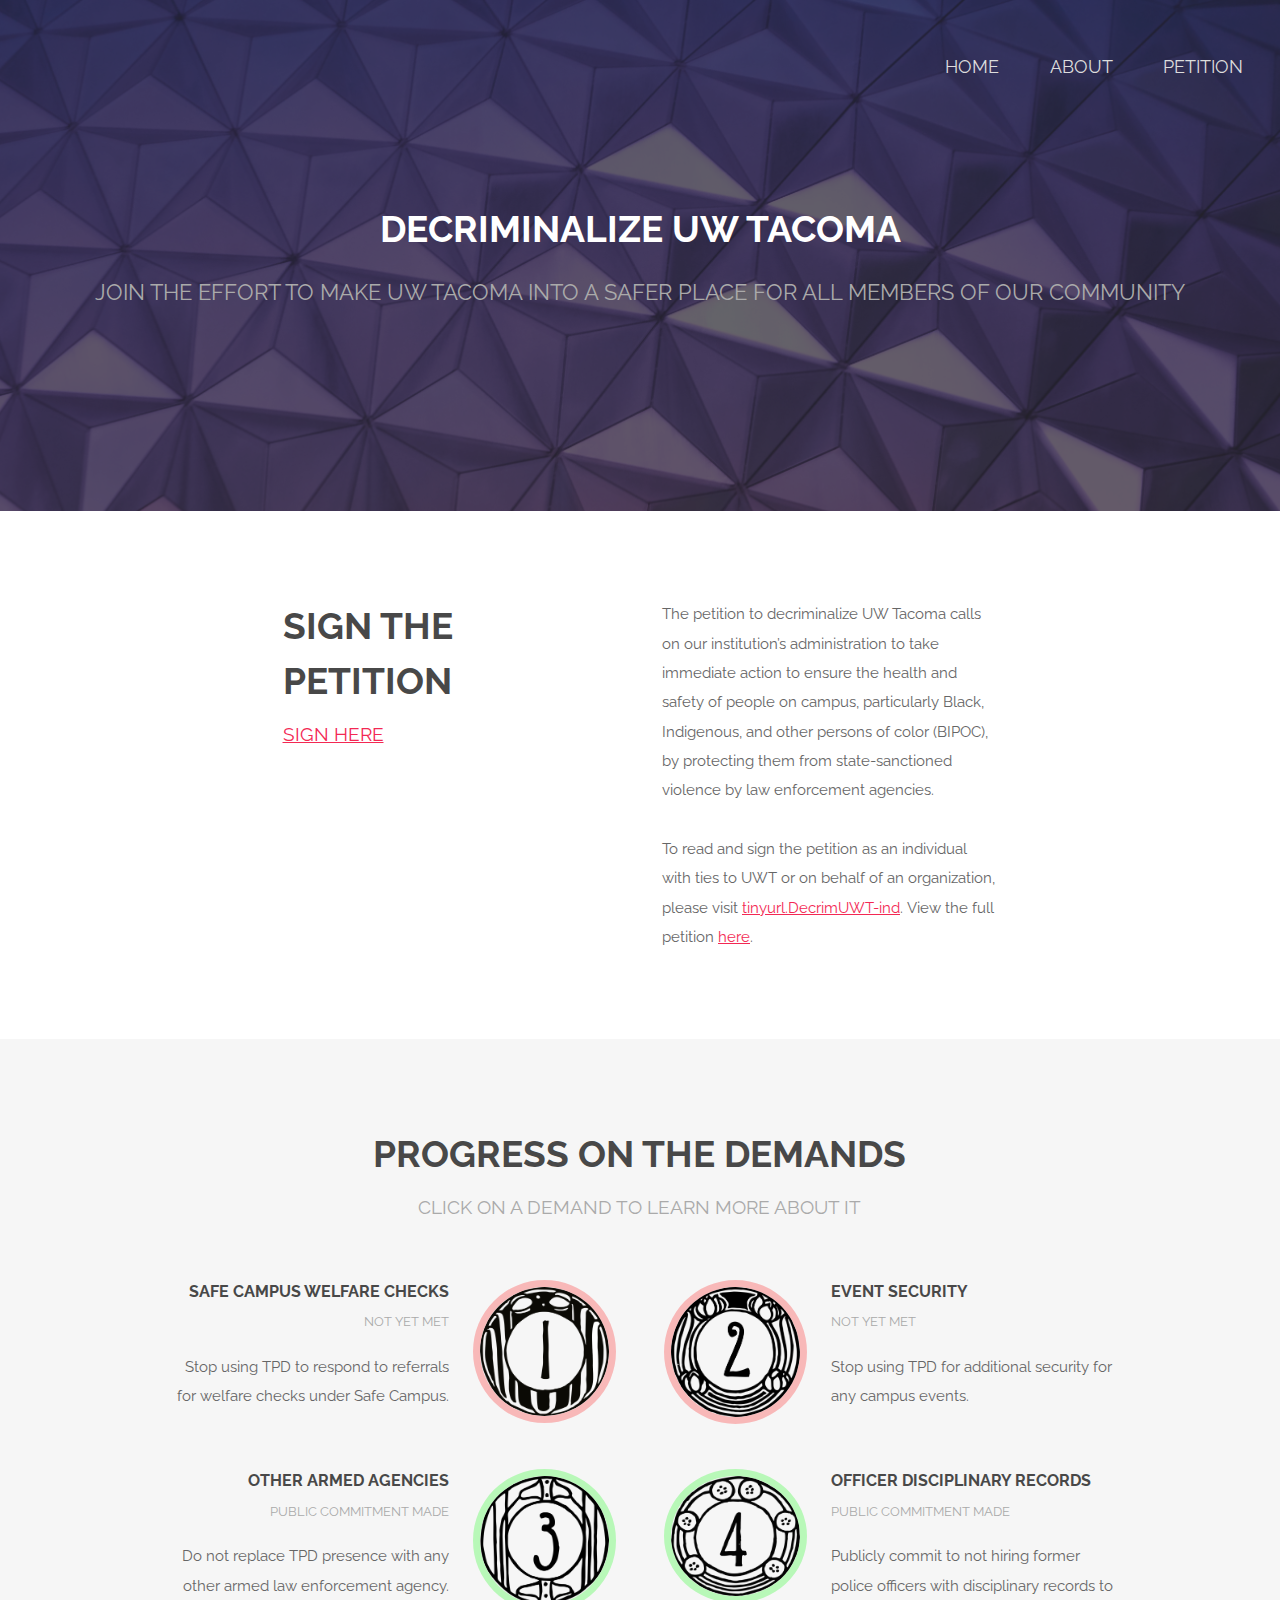
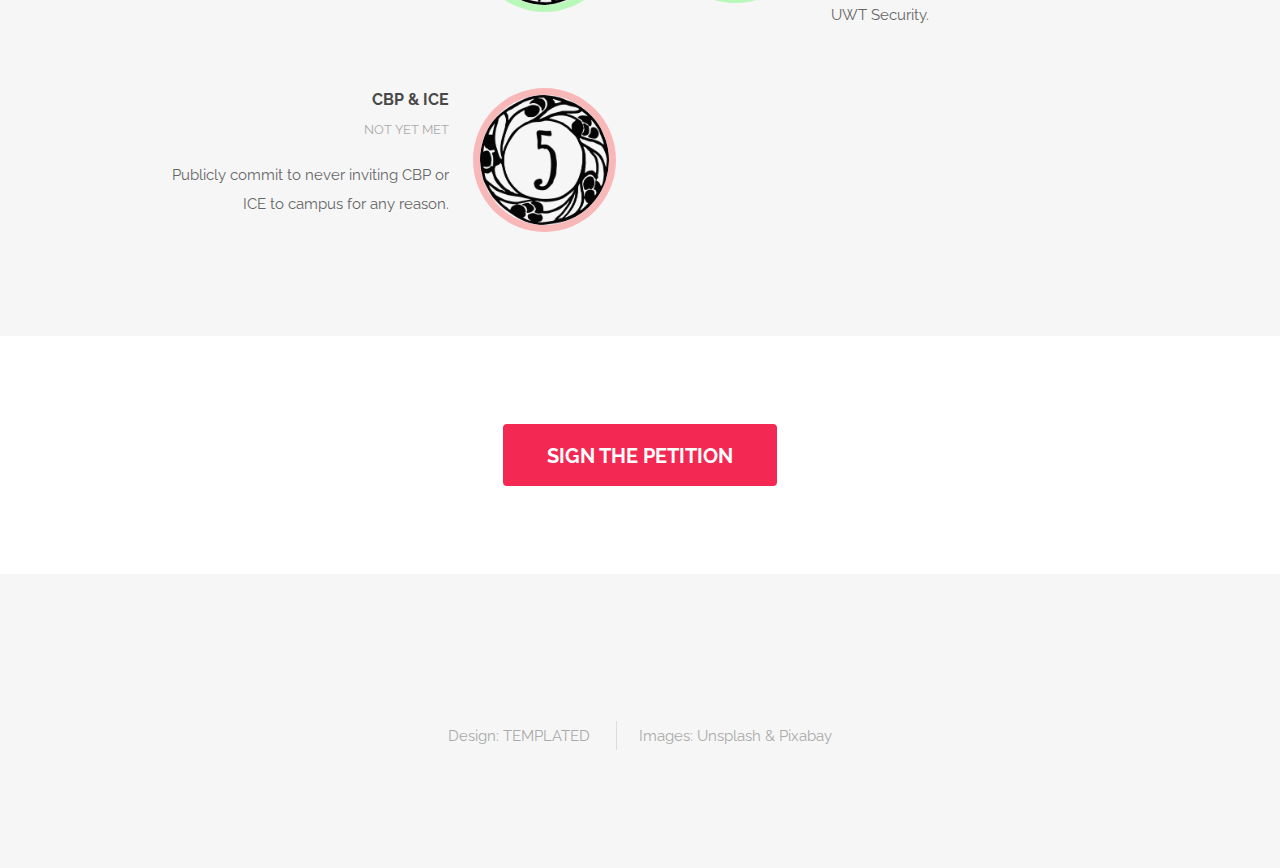
<file: index.html>
<!DOCTYPE HTML>
<!--
	Spatial by TEMPLATED
	templated.co @templatedco
	Released for free under the Creative Commons Attribution 3.0 license (templated.co/license)
-->
<html>
	<head>
		<title>Decriminalize UW Tacoma</title>
		<meta charset="utf-8" />
		<meta name="viewport" content="width=device-width, initial-scale=1" />
		<link rel="stylesheet" href="assets/css/main.css" />
	</head>
	<body class="landing">

		<script type="text/javascript">
		alert("This page is still under construction. Please do not share the link.");
		</script>
		<!-- Header -->
			<header id="header" class="alt">
				<!-- <h1><strong><a href="index.html">Spatial</a></strong> by Templated</h1> -->
				<nav id="nav">
					<ul>
						<li><a href="index.html">Home</a></li>
						<li><a href="about.html">About</a></li>
						<li><a href="petition.html">Petition</a></li>
					</ul>
				</nav>
			</header>

			<a href="#menu" class="navPanelToggle"><span class="fa fa-bars"></span></a>

		<!-- Banner -->
			<section id="banner">
				<h2>Decriminalize UW Tacoma</h2>
				<p>Join the effort to make UW Tacoma into a safer place for all members of our community</p>
				<!-- <ul class="actions">
					<li><a href="#" class="button special big">Get Started</a></li>
				</ul> -->
			</section>

			<!-- One -->
				<section id="one" class="wrapper style1">
					<div class="container 75%">
						<div class="row 200%">
							<div class="6u 12u$(medium)">
								<header class="major">
									<h2>Sign the petition</h2>
									<p><a href="https://forms.gle/Lvq29khWaFYwtEZEA" target="_blank">Sign here</a></p>
								</header>
							</div>
							<div class="6u$ 12u$(medium)">
								<p>The petition to decriminalize UW Tacoma calls on our institution’s administration to take immediate action to ensure the health and safety of people on campus, particularly Black, Indigenous, and other persons of color (BIPOC), by protecting them from state-sanctioned violence by law enforcement agencies.</p>
								<p>To read and sign the petition as an individual with ties to UWT or on behalf of an organization, please visit <a href="https://forms.gle/Lvq29khWaFYwtEZEA" target="_blank">tinyurl.DecrimUWT-ind</a>. View the full petition <a href="petition.html">here</a>.</p>
							</div>
						</div>
					</div>
				</section>

			<!-- Two -->
				<section id="two" class="wrapper style2 special">
					<div class="container">
						<header class="major">
							<h2>Progress on the Demands</h2>
							<p>Click on a demand to learn more about it</P>
						</header>
						<div class="feature-grid">
							<div class="feature">
								<div class="image rounded"><a href="progress.html#demand1"><img src="images/number1.png" alt="number 1" /></a></div>
								<div class="content">
									<header>
										<h4>Safe Campus welfare checks</h4>
										<p>Not yet met</p>
									</header>
									<p>Stop using TPD to respond to referrals for welfare checks under Safe Campus.</p>
								</div>
							</div>
							<div class="feature">
								<div class="image rounded"><a href="progress.html#demand2"><img src="images/number2.png" alt="number 2" /></a></div>
								<div class="content">
									<header>
										<h4>Event Security</h4>
										<p>Not yet met</p>
									</header>
									<p>Stop using TPD for additional security for any campus events.</p>
								</div>
							</div>
							<div class="feature">
								<div class="image rounded made"><a href="progress.html#demand3"><img src="images/number3.png" alt="number 3" /></a></div>
								<div class="content">
									<header>
										<h4>Other armed agencies</h4>
										<p>Public commitment made</p>
									</header>
									<p>Do not replace TPD presence with any other armed law enforcement agency.</p>
								</div>
							</div>
							<div class="feature">
								<div class="image rounded made"><a href="progress.html#demand4"><img src="images/number4.png" alt="number 4" /></a></div>
								<div class="content">
									<header>
										<h4>Officer disciplinary records</h4>
										<p>Public commitment made</p>
									</header>
									<p>Publicly commit to not hiring former police officers with disciplinary records to UWT Security.</p>
								</div>
							</div>
							<div class="feature">
								<div class="image rounded"><a href="progress.html#demand5"><img src="images/number5.png" alt="number 5" /></a></div>
								<div class="content">
									<header>
										<h4>CBP & ICE</h4>
										<p>Not yet met</p>
									</header>
									<p>Publicly commit to never inviting CBP or ICE to campus for any reason.</p>
								</div>
							</div>
						</div>
					</div>
				</section>

			<!-- Four -->
				<section id="four" class="wrapper style3 special">
					<div class="container">
						<!-- <header class="major">
							<h2>Aenean elementum ligula</h2>
							<p>Feugiat sed lorem ipsum magna</p>
						</header> -->
						<ul class="actions">
							<li><a href="https://forms.gle/Lvq29khWaFYwtEZEA" target="_blank" class="button special big">Sign the petition</a></li>
						</ul>
					</div>
				</section>

		<!-- Footer -->
			<footer id="footer">
				<div class="container">
					<!-- <ul class="icons">
						<li><a href="#" class="icon fa-facebook"></a></li>
						<li><a href="#" class="icon fa-twitter"></a></li>
						<li><a href="#" class="icon fa-instagram"></a></li>
					</ul> -->
					<ul class="copyright">
						<li>Design: <a href="http://templated.co">TEMPLATED</a></li>
						<li>Images: <a href="http://unsplash.com">Unsplash</a> & <a href="https://pixabay.com/">Pixabay</a></li>
					</ul>
				</div>
			</footer>

		<!-- Scripts -->
			<script src="assets/js/jquery.min.js"></script>
			<script src="assets/js/skel.min.js"></script>
			<script src="assets/js/util.js"></script>
			<script src="assets/js/main.js"></script>

	</body>
</html>
</file>
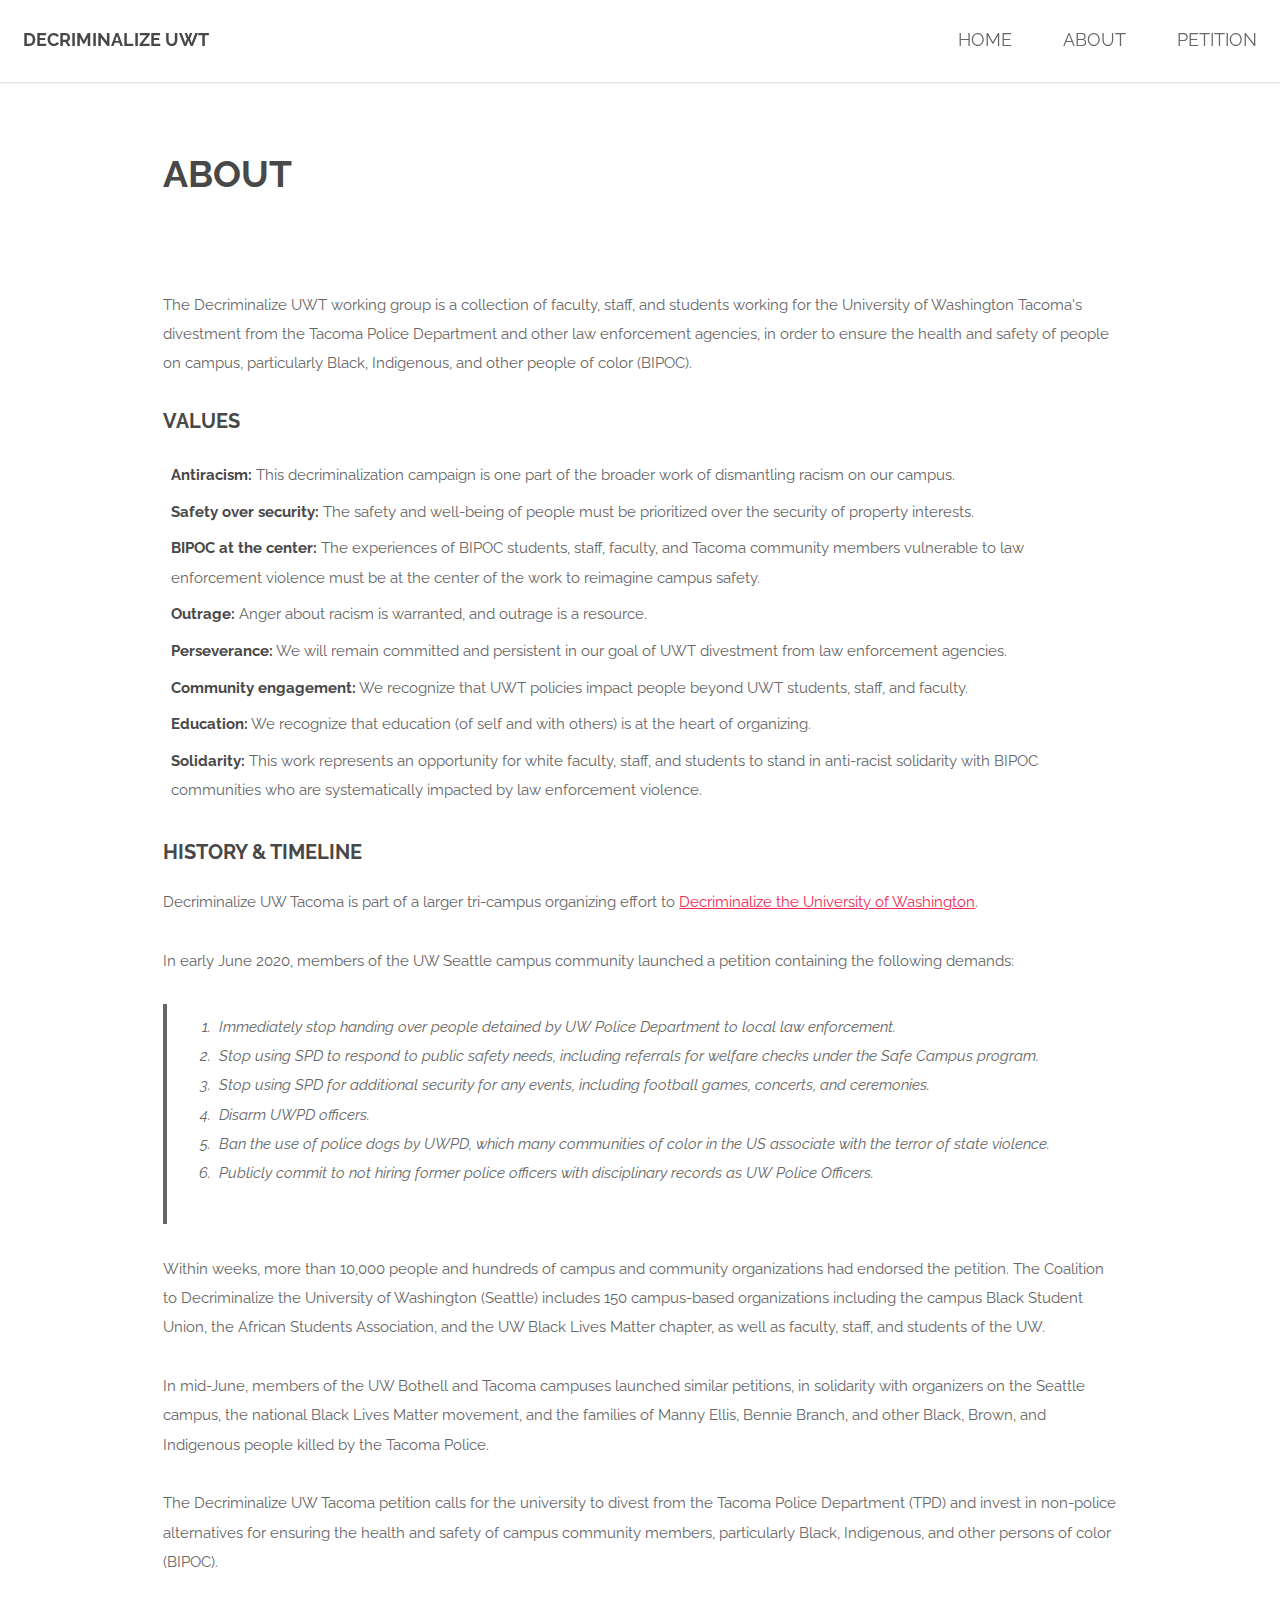
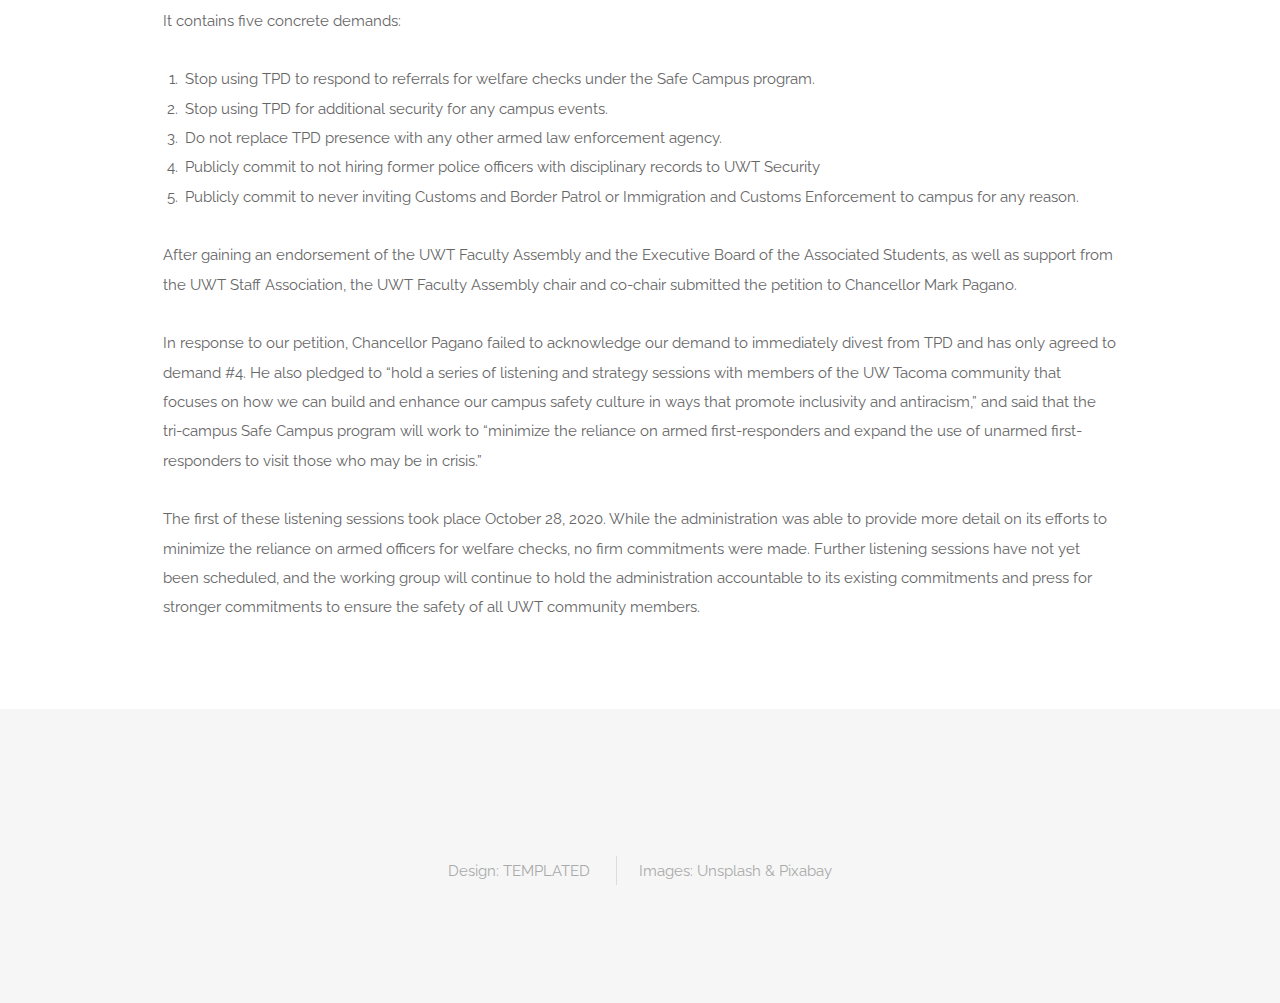
<file: about.html>
<!DOCTYPE HTML>
<!--
	Spatial by TEMPLATED
	templated.co @templatedco
	Released for free under the Creative Commons Attribution 3.0 license (templated.co/license)
-->
<html>
	<head>
		<title>About - Decriminalize UWT</title>
		<meta charset="utf-8" />
		<meta name="viewport" content="width=device-width, initial-scale=1" />
		<link rel="stylesheet" href="assets/css/main.css" />
	</head>
	<body>

		<!-- Header -->
		<header id="header">
			<h1><strong><a href="index.html">Decriminalize UWT</a></strong></h1>
			<nav id="nav">
				<ul>
					<li><a href="index.html">Home</a></li>
					<li><a href="about.html">About</a></li>
					<li><a href="petition.html">Petition</a></li>
				</ul>
			</nav>
		</header>

			<a href="#menu" class="navPanelToggle"><span class="fa fa-bars"></span></a>

		<!-- Main -->
			<section id="main" class="wrapper">
				<div class="container">

					<header class="major special">
						<h2>About</h2>
						<!-- <p>Lorem ipsum dolor sit amet nullam id egestas urna aliquam</p> -->
					</header>
					<!-- <a href="#" class="image fit"><img src="images/pic01.jpg" alt="" /></a> -->
					<p>The Decriminalize UWT working group is a collection of faculty, staff, and students working for the University of Washington Tacoma's divestment from the Tacoma Police Department and other law enforcement agencies, in order to ensure the health and safety of people on campus, particularly Black, Indigenous, and other people of color (BIPOC).</p>

					<h3>Values</h3>
					<ul class="alt2">
						<li><b>Antiracism:</b> This decriminalization campaign is one part of the broader work of dismantling racism on our campus.</li>
						<li><b>Safety over security:</b> The safety and well-being of people must be prioritized over the security of property interests.</li>
						<li><b>BIPOC at the center:</b> The experiences of BIPOC students, staff, faculty, and Tacoma community members vulnerable to law enforcement violence must be at the center of the work to reimagine campus safety.</li>
						<li><b>Outrage:</b> Anger about racism is warranted, and outrage is a resource.</li>
						<li><b>Perseverance:</b> We will remain committed and persistent in our goal of UWT divestment from law enforcement agencies.</li>
						<li><b>Community engagement:</b> We recognize that UWT policies impact people beyond UWT students, staff, and faculty.</li>
						<li><b>Education:</b> We recognize that education (of self and with others) is at the heart of organizing.</li>
						<li><b>Solidarity:</b> This work represents an opportunity for white faculty, staff, and students to stand in anti-racist solidarity with BIPOC communities who are systematically impacted by law enforcement violence.</li>
					</ul>

					<h3>History & Timeline</h3>
					<p>Decriminalize UW Tacoma is part of a larger tri-campus organizing effort to <a href="https://decriminalizeuw.com/about/" target="_blank">Decriminalize the University of Washington</a>.</p>
					<p>In early June 2020, members of the UW Seattle campus community launched a petition containing the following demands:</p>
					<blockquote>
						<ol>
							<li>Immediately stop handing over people detained by UW Police Department to local law enforcement.</li>
							<li>Stop using SPD to respond to public safety needs, including referrals for welfare checks under the Safe Campus program.</li>
							<li>Stop using SPD for additional security for any events, including football games, concerts, and ceremonies.</li>
							<li>Disarm UWPD officers.</li>
							<li>Ban the use of police dogs by UWPD, which many communities of color in the US associate with the terror of state violence.</li>
							<li>Publicly commit to not hiring former police officers with disciplinary records as UW Police Officers.</li>
						</ol>
					</blockquote>
					<p>Within weeks, more than 10,000 people and hundreds of campus and community organizations had endorsed the petition. The Coalition to Decriminalize the University of Washington (Seattle) includes 150 campus-based organizations including the campus Black Student Union, the African Students Association, and the UW Black Lives Matter chapter, as well as faculty, staff, and students of the UW.</p>

					<p>In mid-June, members of the UW Bothell and Tacoma campuses launched similar petitions, in solidarity with organizers on the Seattle campus, the national Black Lives Matter movement, and the families of Manny Ellis, Bennie Branch, and other Black, Brown, and Indigenous people killed by the Tacoma Police.</p>

					<p>The Decriminalize UW Tacoma petition calls for the university to divest from the Tacoma Police Department (TPD) and invest in non-police alternatives for ensuring the health and safety of campus community members, particularly Black, Indigenous, and other persons of color (BIPOC).</p>

					<p>It contains five concrete demands:</p>
					<ol>
						<li>Stop using TPD to respond to referrals for welfare checks under the Safe Campus program.</li>
						<li>Stop using TPD for additional security for any campus events.</li>
						<li>Do not replace TPD presence with any other armed law enforcement agency.</li>
						<li>Publicly commit to not hiring former police officers with disciplinary records to UWT Security</li>
						<li>Publicly commit to never inviting Customs and Border Patrol or Immigration and Customs Enforcement to campus for any reason.</li>
					</ol>

					<p>After gaining an endorsement of the UWT Faculty Assembly and the Executive Board of the Associated Students, as well as support from the UWT Staff Association, the UWT Faculty Assembly chair and co-chair submitted the petition to Chancellor Mark Pagano.</p>

					<p>In response to our petition, Chancellor Pagano failed to acknowledge our demand to immediately divest from TPD and has only agreed to demand #4. He also pledged to “hold a series of listening and strategy sessions with members of the UW Tacoma community that focuses on how we can build and enhance our campus safety culture in ways that promote inclusivity and antiracism,” and said that the tri-campus Safe Campus program will work to “minimize the reliance on armed first‐responders and expand the use of unarmed first‐responders to visit those who may be in crisis.”</p>

					<p>The first of these listening sessions took place October 28, 2020. While the administration was able to provide more detail on its efforts to minimize the reliance on armed officers for welfare checks, no firm commitments were made. Further listening sessions have not yet been scheduled, and the working group will continue to hold the administration accountable to its existing commitments and press for stronger commitments to ensure the safety of all UWT community members.</p>

				</div>
			</section>

			<!-- Footer -->
				<footer id="footer">
					<div class="container">
						<!-- <ul class="icons">
							<li><a href="#" class="icon fa-facebook"></a></li>
							<li><a href="#" class="icon fa-twitter"></a></li>
							<li><a href="#" class="icon fa-instagram"></a></li>
						</ul> -->
						<ul class="copyright">
							<li>Design: <a href="http://templated.co">TEMPLATED</a></li>
							<li>Images: <a href="http://unsplash.com">Unsplash</a> & <a href="https://pixabay.com/">Pixabay</a></li>
						</ul>
					</div>
				</footer>

		<!-- Scripts -->
			<script src="assets/js/jquery.min.js"></script>
			<script src="assets/js/skel.min.js"></script>
			<script src="assets/js/util.js"></script>
			<script src="assets/js/main.js"></script>

	</body>
</html>
</file>
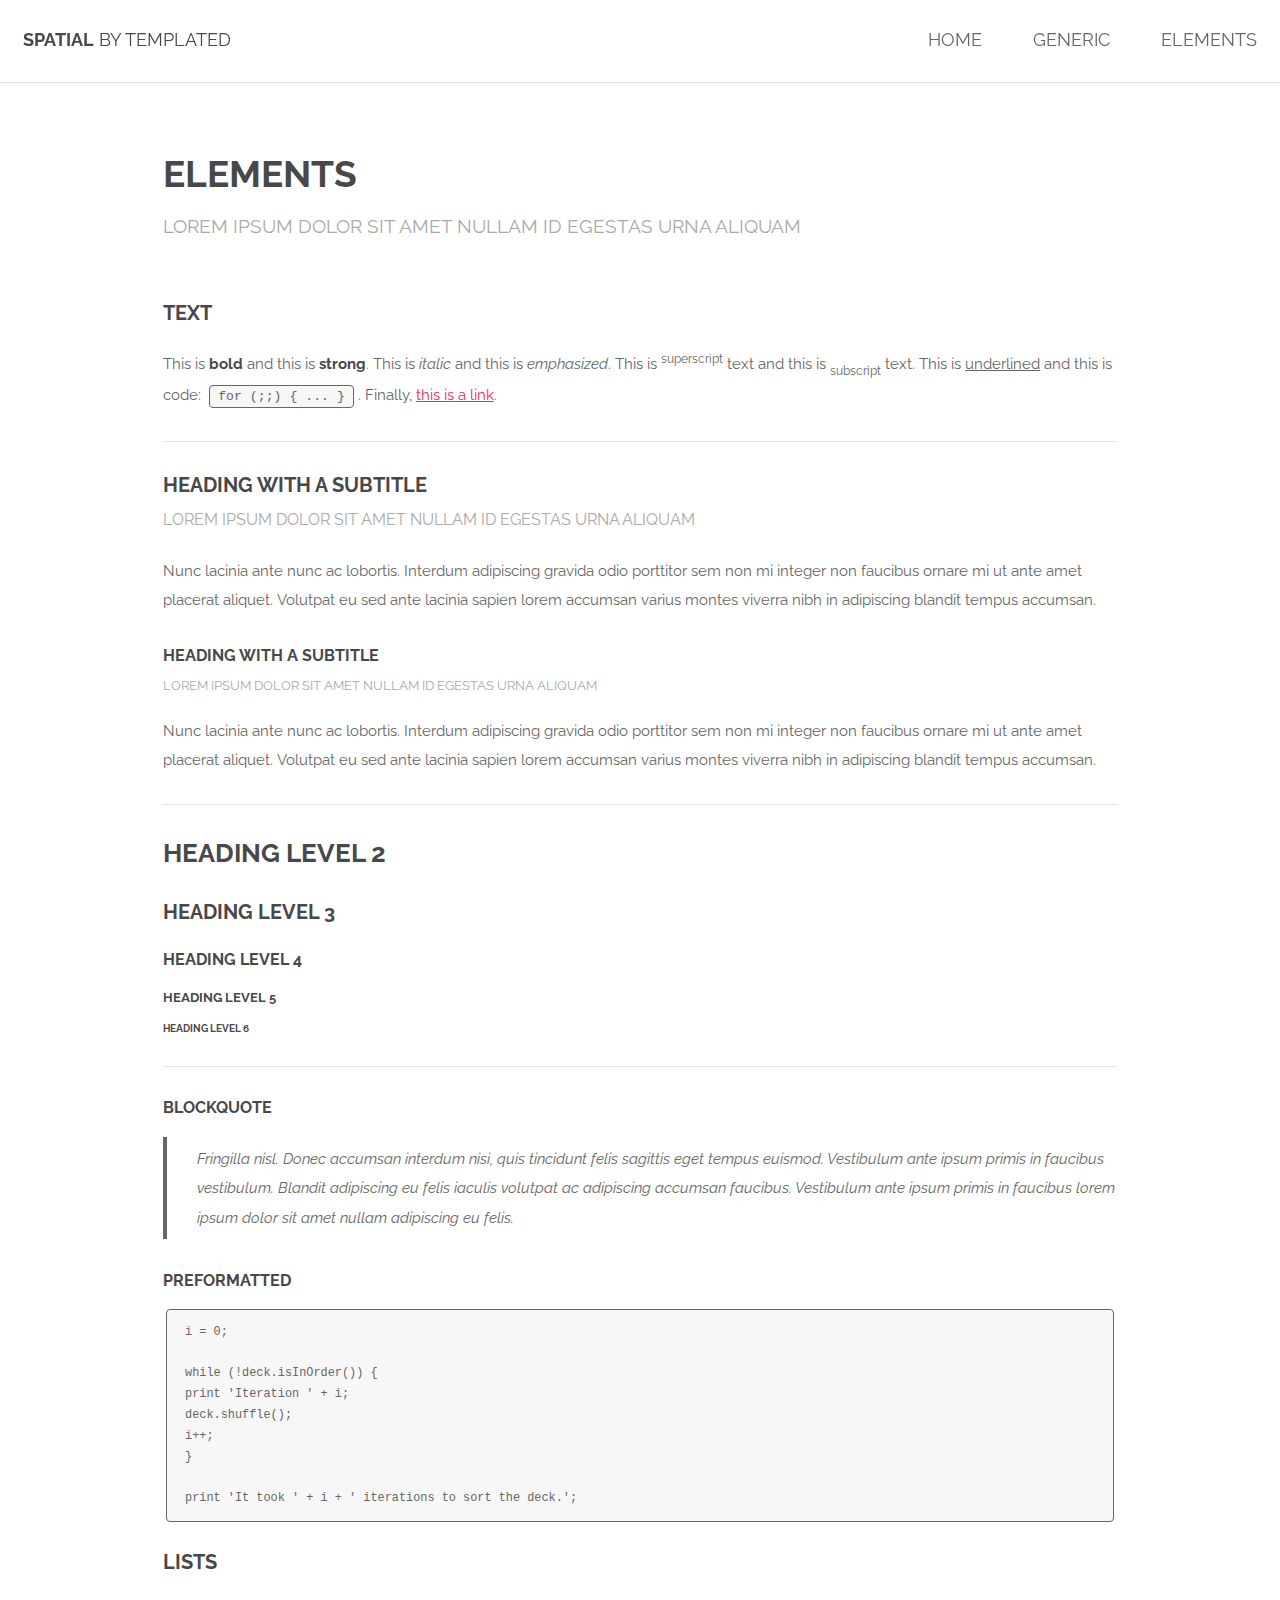
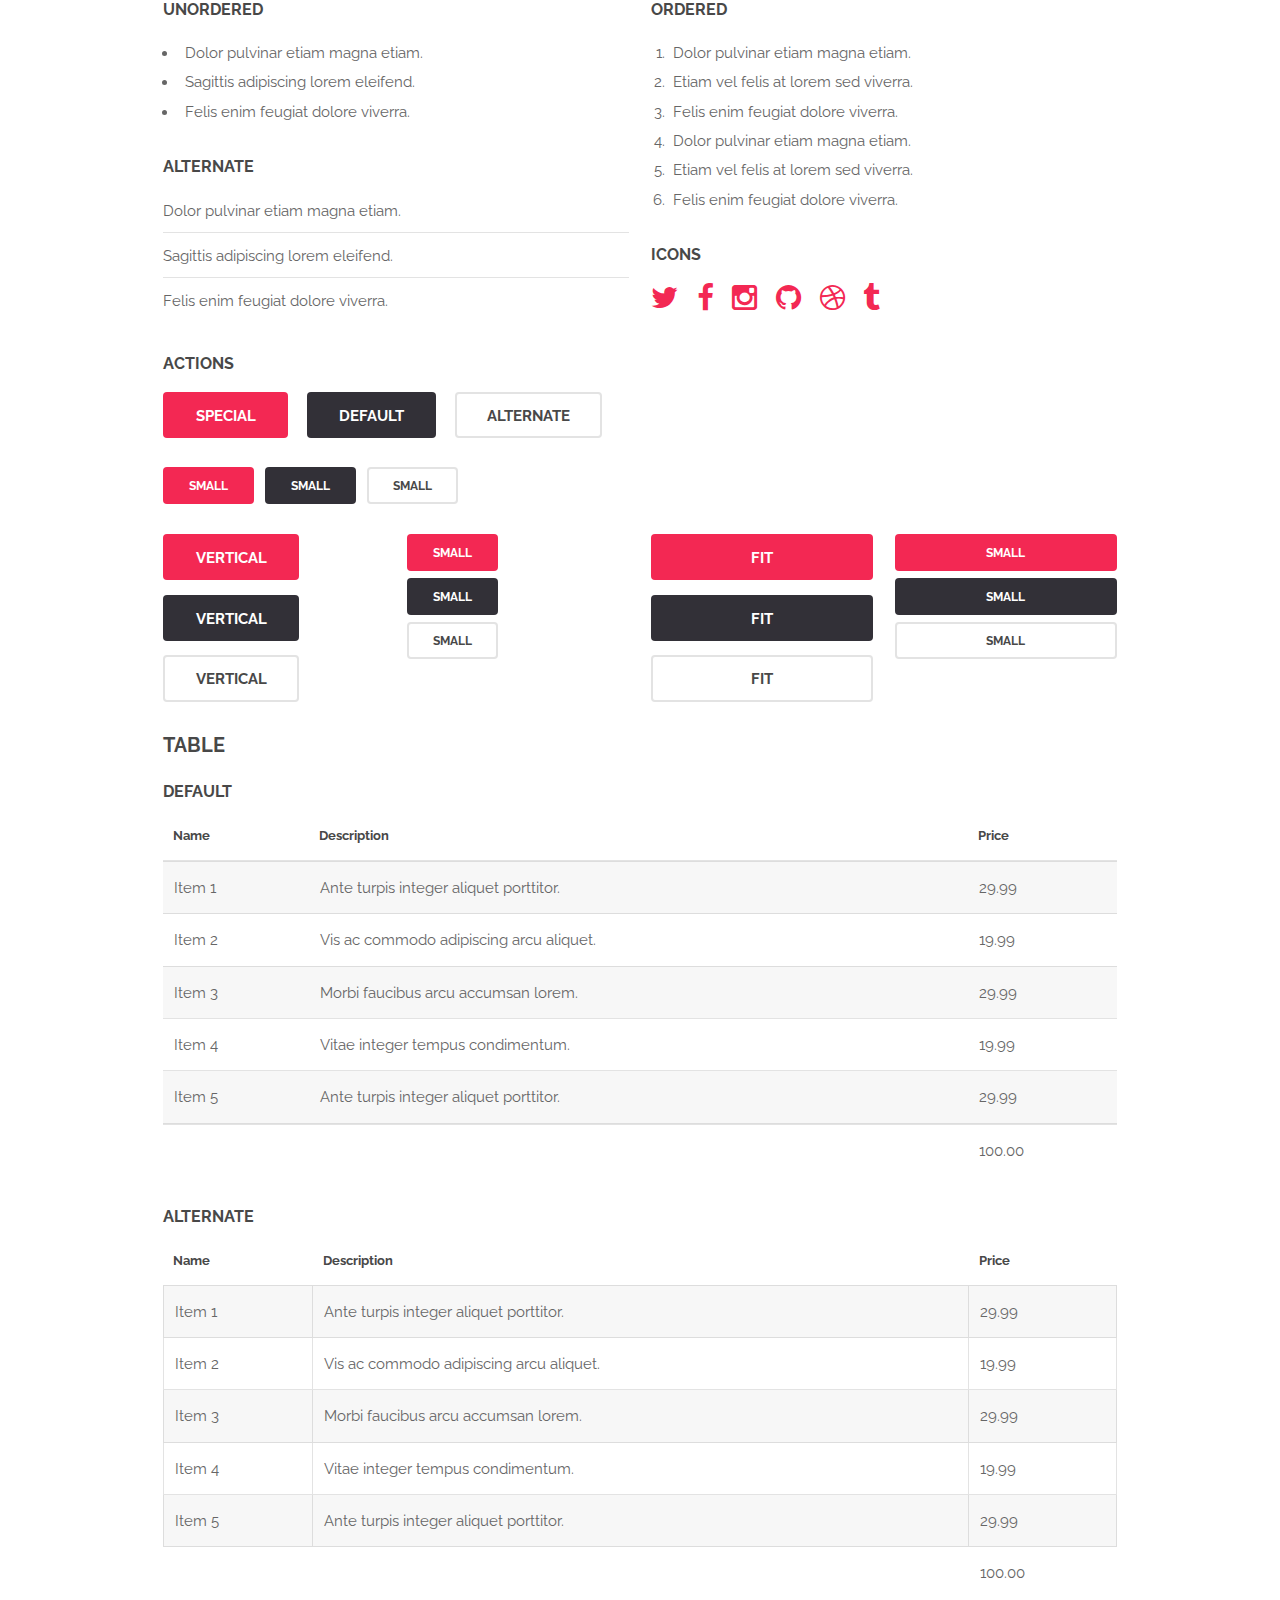
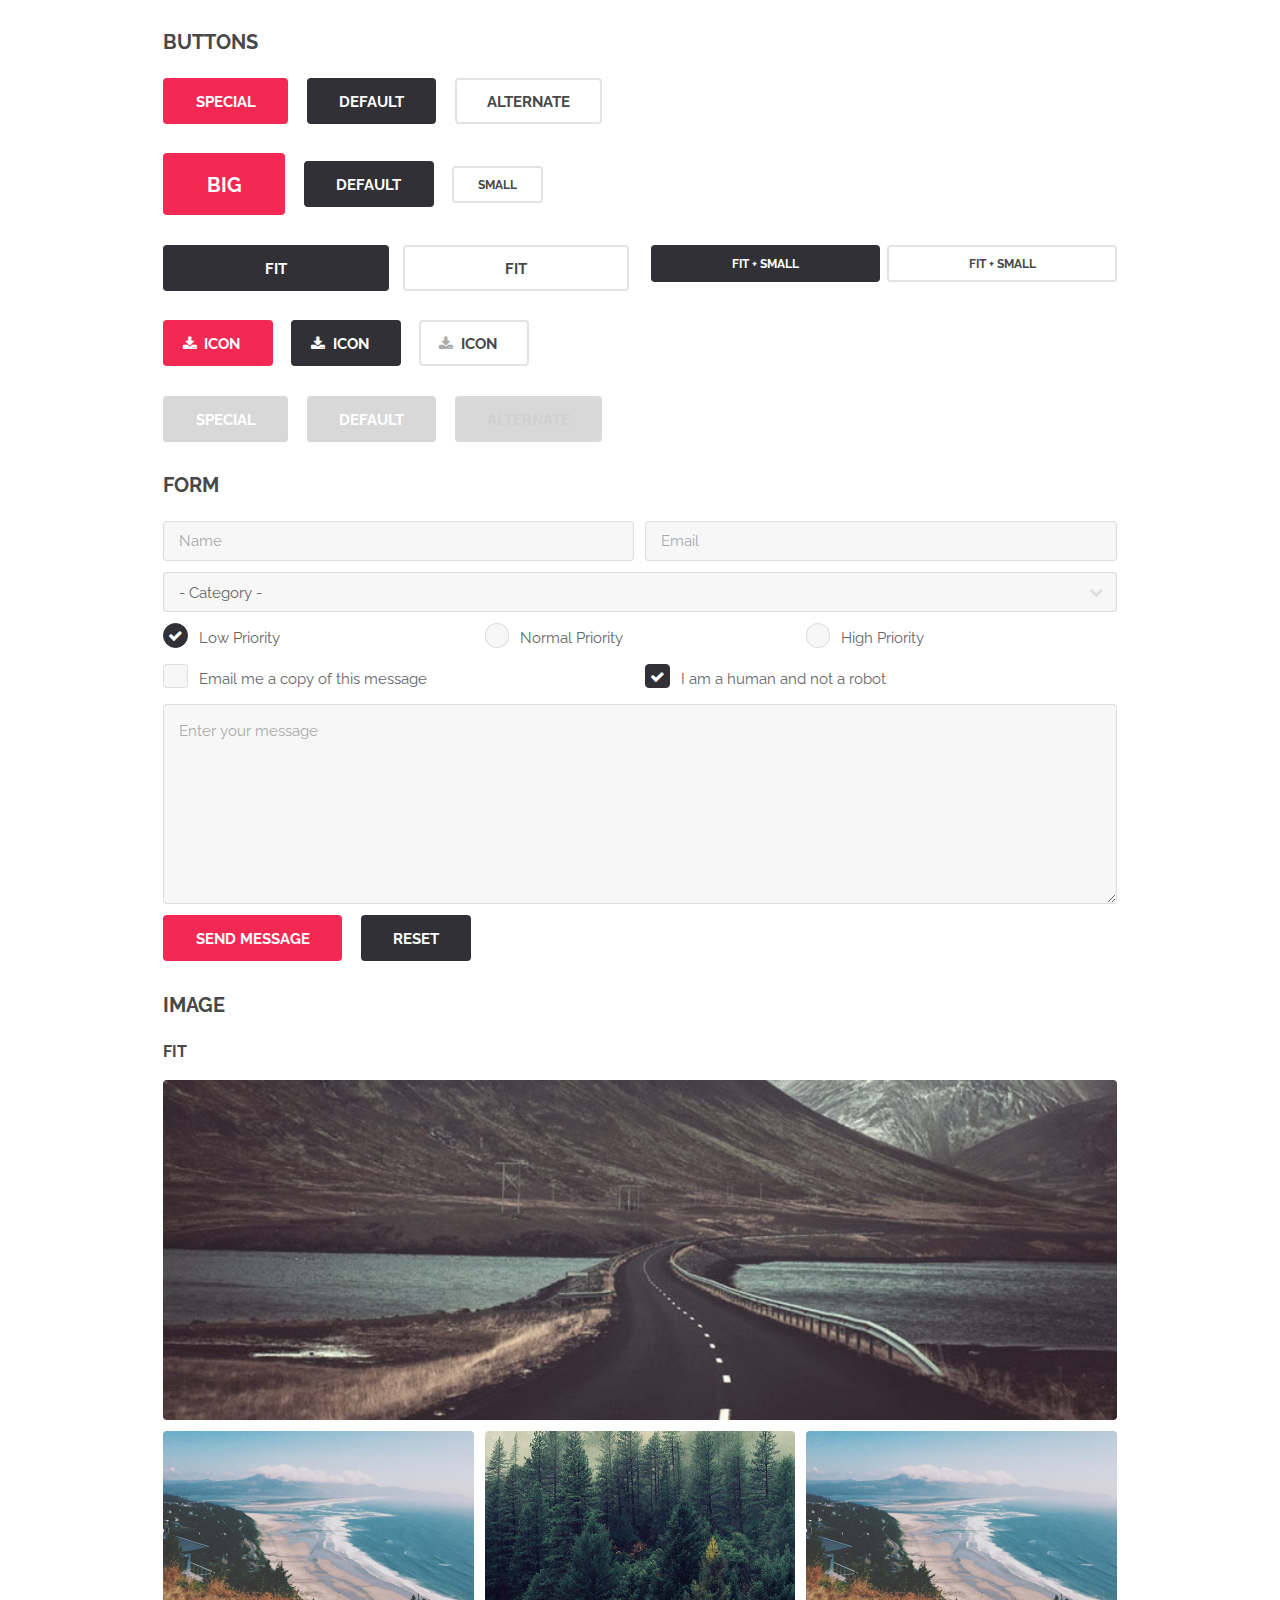
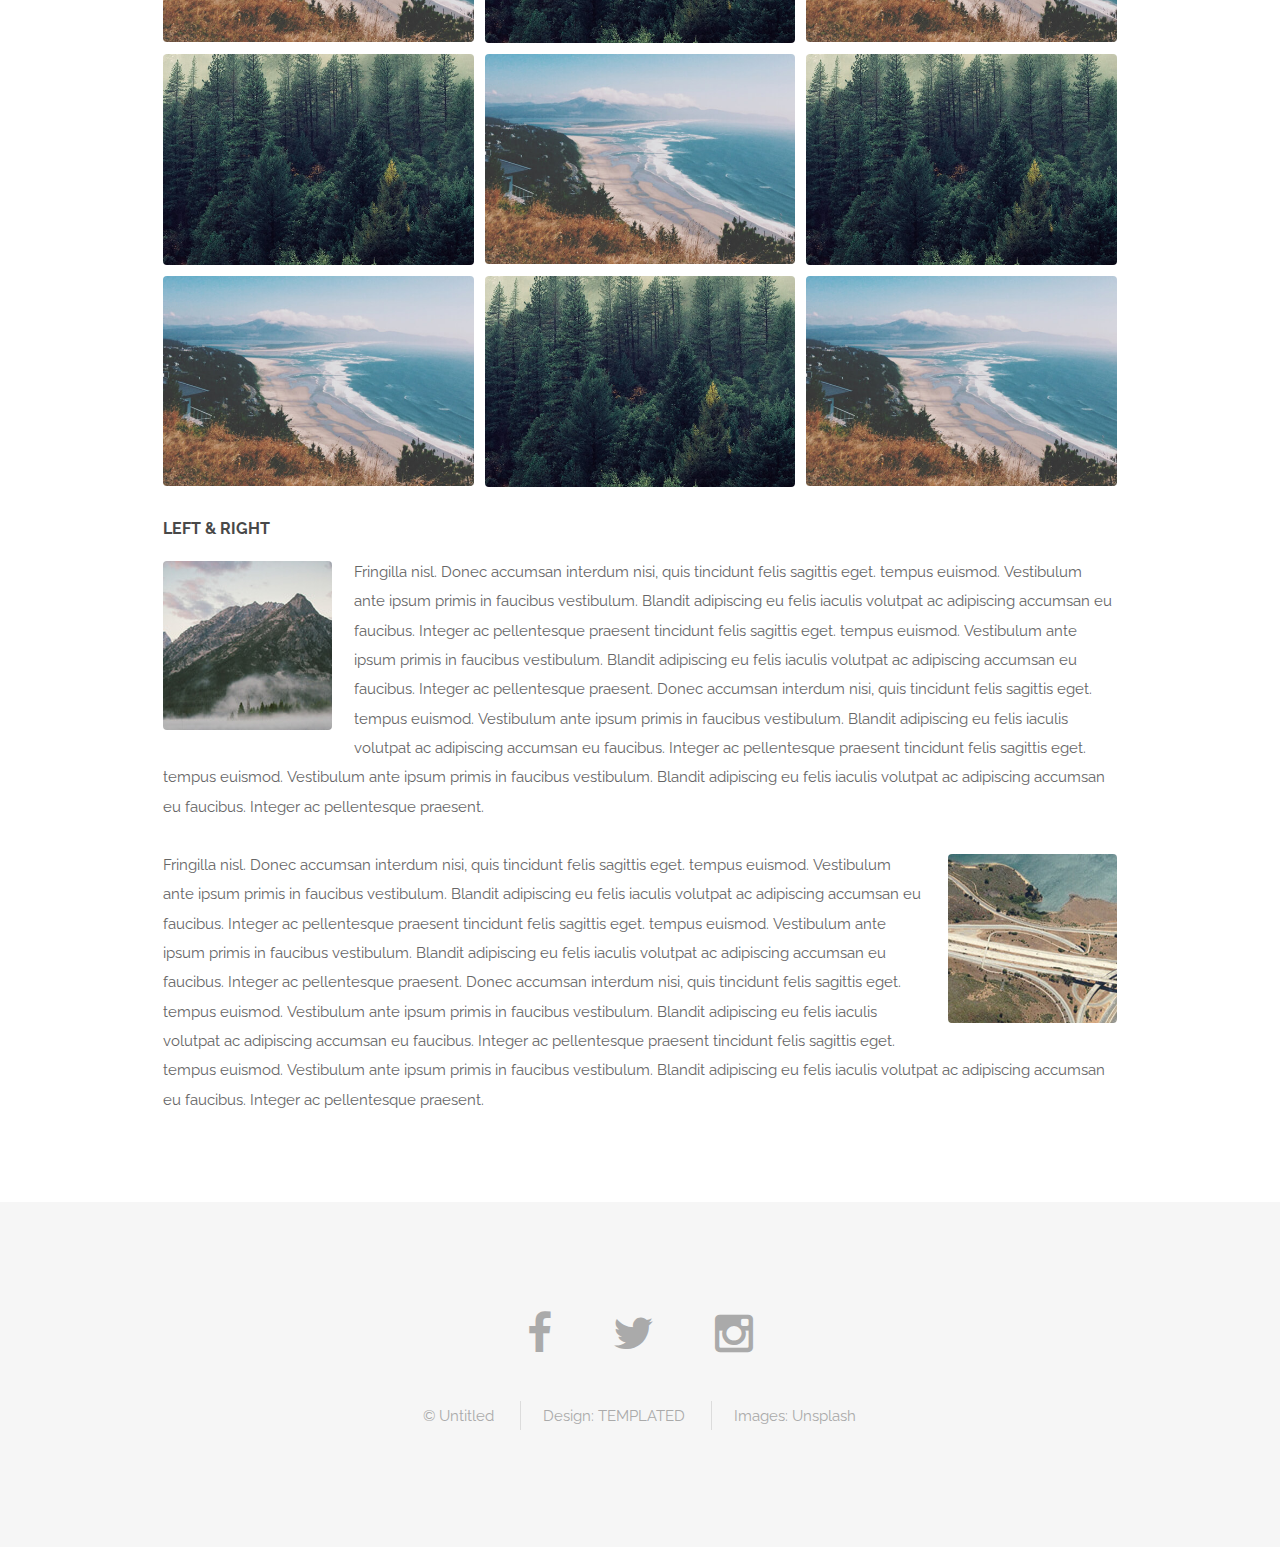
<file: elements.html>
<!DOCTYPE HTML>
<!--
	Spatial by TEMPLATED
	templated.co @templatedco
	Released for free under the Creative Commons Attribution 3.0 license (templated.co/license)
-->
<html>
	<head>
		<title>Elements - Spatial by TEMPLATED</title>
		<meta charset="utf-8" />
		<meta name="viewport" content="width=device-width, initial-scale=1" />
		<link rel="stylesheet" href="assets/css/main.css" />
	</head>
	<body>

		<!-- Header -->
			<header id="header">
				<h1><strong><a href="index.html">Spatial</a></strong> by Templated</h1>
				<nav id="nav">
					<ul>
						<li><a href="index.html">Home</a></li>
						<li><a href="generic.html">Generic</a></li>
						<li><a href="elements.html">Elements</a></li>
					</ul>
				</nav>
			</header>

			<a href="#menu" class="navPanelToggle"><span class="fa fa-bars"></span></a>

		<!-- Main -->
			<section id="main" class="wrapper">
				<div class="container">
					<header class="major special">
						<h2>Elements</h2>
						<p>Lorem ipsum dolor sit amet nullam id egestas urna aliquam</p>
					</header>

					<!-- Text -->
						<section>
							<h3>Text</h3>
							<p>This is <b>bold</b> and this is <strong>strong</strong>. This is <i>italic</i> and this is <em>emphasized</em>.
							This is <sup>superscript</sup> text and this is <sub>subscript</sub> text.
							This is <u>underlined</u> and this is code: <code>for (;;) { ... }</code>. Finally, <a href="#">this is a link</a>.</p>

							<hr />

							<header>
								<h3>Heading with a Subtitle</h3>
								<p>Lorem ipsum dolor sit amet nullam id egestas urna aliquam</p>
							</header>
							<p>Nunc lacinia ante nunc ac lobortis. Interdum adipiscing gravida odio porttitor sem non mi integer non faucibus ornare mi ut ante amet placerat aliquet. Volutpat eu sed ante lacinia sapien lorem accumsan varius montes viverra nibh in adipiscing blandit tempus accumsan.</p>
							<header>
								<h4>Heading with a Subtitle</h4>
								<p>Lorem ipsum dolor sit amet nullam id egestas urna aliquam</p>
							</header>
							<p>Nunc lacinia ante nunc ac lobortis. Interdum adipiscing gravida odio porttitor sem non mi integer non faucibus ornare mi ut ante amet placerat aliquet. Volutpat eu sed ante lacinia sapien lorem accumsan varius montes viverra nibh in adipiscing blandit tempus accumsan.</p>

							<hr />

							<h2>Heading Level 2</h2>
							<h3>Heading Level 3</h3>
							<h4>Heading Level 4</h4>
							<h5>Heading Level 5</h5>
							<h6>Heading Level 6</h6>

							<hr />

							<h4>Blockquote</h4>
							<blockquote>Fringilla nisl. Donec accumsan interdum nisi, quis tincidunt felis sagittis eget tempus euismod. Vestibulum ante ipsum primis in faucibus vestibulum. Blandit adipiscing eu felis iaculis volutpat ac adipiscing accumsan faucibus. Vestibulum ante ipsum primis in faucibus lorem ipsum dolor sit amet nullam adipiscing eu felis.</blockquote>

							<h4>Preformatted</h4>
							<pre><code>i = 0;

while (!deck.isInOrder()) {
print 'Iteration ' + i;
deck.shuffle();
i++;
}

print 'It took ' + i + ' iterations to sort the deck.';</code></pre>
						</section>

					<!-- Lists -->
						<section>
							<h3>Lists</h3>
							<div class="row">
								<div class="6u 12u$(xsmall)">

									<h4>Unordered</h4>
									<ul>
										<li>Dolor pulvinar etiam magna etiam.</li>
										<li>Sagittis adipiscing lorem eleifend.</li>
										<li>Felis enim feugiat dolore viverra.</li>
									</ul>

									<h4>Alternate</h4>
									<ul class="alt">
										<li>Dolor pulvinar etiam magna etiam.</li>
										<li>Sagittis adipiscing lorem eleifend.</li>
										<li>Felis enim feugiat dolore viverra.</li>
									</ul>

								</div>
								<div class="6u$ 12u$(xsmall)">

									<h4>Ordered</h4>
									<ol>
										<li>Dolor pulvinar etiam magna etiam.</li>
										<li>Etiam vel felis at lorem sed viverra.</li>
										<li>Felis enim feugiat dolore viverra.</li>
										<li>Dolor pulvinar etiam magna etiam.</li>
										<li>Etiam vel felis at lorem sed viverra.</li>
										<li>Felis enim feugiat dolore viverra.</li>
									</ol>

									<h4>Icons</h4>
									<ul class="icons">
										<li><a href="#" class="icon fa-twitter"><span class="label">Twitter</span></a></li>
										<li><a href="#" class="icon fa-facebook"><span class="label">Facebook</span></a></li>
										<li><a href="#" class="icon fa-instagram"><span class="label">Instagram</span></a></li>
										<li><a href="#" class="icon fa-github"><span class="label">Github</span></a></li>
										<li><a href="#" class="icon fa-dribbble"><span class="label">Dribbble</span></a></li>
										<li><a href="#" class="icon fa-tumblr"><span class="label">Tumblr</span></a></li>
									</ul>

								</div>
							</div>

							<h4>Actions</h4>
							<ul class="actions">
								<li><a href="#" class="button special">Special</a></li>
								<li><a href="#" class="button">Default</a></li>
								<li><a href="#" class="button alt">Alternate</a></li>
							</ul>
							<ul class="actions small">
								<li><a href="#" class="button special small">Small</a></li>
								<li><a href="#" class="button small">Small</a></li>
								<li><a href="#" class="button alt small">Small</a></li>
							</ul>
							<div class="row">
								<div class="3u 6u(small) 12u$(xsmall)">
									<ul class="actions vertical">
										<li><a href="#" class="button special">Vertical</a></li>
										<li><a href="#" class="button">Vertical</a></li>
										<li><a href="#" class="button alt">Vertical</a></li>
									</ul>
								</div>
								<div class="3u 6u$(small) 12u$(xsmall)">
									<ul class="actions vertical small">
										<li><a href="#" class="button special small">Small</a></li>
										<li><a href="#" class="button small">Small</a></li>
										<li><a href="#" class="button alt small">Small</a></li>
									</ul>
								</div>
								<div class="3u 6u(small) 12u$(xsmall)">
									<ul class="actions vertical">
										<li><a href="#" class="button special fit">Fit</a></li>
										<li><a href="#" class="button fit">Fit</a></li>
										<li><a href="#" class="button alt fit">Fit</a></li>
									</ul>
								</div>
								<div class="3u$ 6u$(small) 12u$(xsmall)">
									<ul class="actions vertical small">
										<li><a href="#" class="button special small fit">Small</a></li>
										<li><a href="#" class="button small fit">Small</a></li>
										<li><a href="#" class="button alt small fit">Small</a></li>
									</ul>
								</div>
							</div>
						</section>

					<!-- Table -->
						<section>
							<h3>Table</h3>
							<h4>Default</h4>
							<div class="table-wrapper">
								<table>
									<thead>
										<tr>
											<th>Name</th>
											<th>Description</th>
											<th>Price</th>
										</tr>
									</thead>
									<tbody>
										<tr>
											<td>Item 1</td>
											<td>Ante turpis integer aliquet porttitor.</td>
											<td>29.99</td>
										</tr>
										<tr>
											<td>Item 2</td>
											<td>Vis ac commodo adipiscing arcu aliquet.</td>
											<td>19.99</td>
										</tr>
										<tr>
											<td>Item 3</td>
											<td> Morbi faucibus arcu accumsan lorem.</td>
											<td>29.99</td>
										</tr>
										<tr>
											<td>Item 4</td>
											<td>Vitae integer tempus condimentum.</td>
											<td>19.99</td>
										</tr>
										<tr>
											<td>Item 5</td>
											<td>Ante turpis integer aliquet porttitor.</td>
											<td>29.99</td>
										</tr>
									</tbody>
									<tfoot>
										<tr>
											<td colspan="2"></td>
											<td>100.00</td>
										</tr>
									</tfoot>
								</table>
							</div>
							<h4>Alternate</h4>
							<div class="table-wrapper">
								<table class="alt">
									<thead>
										<tr>
											<th>Name</th>
											<th>Description</th>
											<th>Price</th>
										</tr>
									</thead>
									<tbody>
										<tr>
											<td>Item 1</td>
											<td>Ante turpis integer aliquet porttitor.</td>
											<td>29.99</td>
										</tr>
										<tr>
											<td>Item 2</td>
											<td>Vis ac commodo adipiscing arcu aliquet.</td>
											<td>19.99</td>
										</tr>
										<tr>
											<td>Item 3</td>
											<td> Morbi faucibus arcu accumsan lorem.</td>
											<td>29.99</td>
										</tr>
										<tr>
											<td>Item 4</td>
											<td>Vitae integer tempus condimentum.</td>
											<td>19.99</td>
										</tr>
										<tr>
											<td>Item 5</td>
											<td>Ante turpis integer aliquet porttitor.</td>
											<td>29.99</td>
										</tr>
									</tbody>
									<tfoot>
										<tr>
											<td colspan="2"></td>
											<td>100.00</td>
										</tr>
									</tfoot>
								</table>
							</div>
						</section>

					<!-- Buttons -->
						<section>
							<h3>Buttons</h3>
							<ul class="actions">
								<li><a href="#" class="button special">Special</a></li>
								<li><a href="#" class="button">Default</a></li>
								<li><a href="#" class="button alt">Alternate</a></li>
							</ul>
							<ul class="actions">
								<li><a href="#" class="button special big">Big</a></li>
								<li><a href="#" class="button">Default</a></li>
								<li><a href="#" class="button alt small">Small</a></li>
							</ul>
							<div class="row">
								<div class="6u 12u$(xsmall)">
									<ul class="actions fit">
										<li><a href="#" class="button fit">Fit</a></li>
										<li><a href="#" class="button alt fit">Fit</a></li>
									</ul>
								</div>
								<div class="6u$ 12u$(xsmall)">
									<ul class="actions fit small">
										<li><a href="#" class="button fit small">Fit + Small</a></li>
										<li><a href="#" class="button alt fit small">Fit + Small</a></li>
									</ul>
								</div>
							</div>
							<ul class="actions">
								<li><a href="#" class="button special icon fa-download">Icon</a></li>
								<li><a href="#" class="button icon fa-download">Icon</a></li>
								<li><a href="#" class="button alt icon fa-download">Icon</a></li>
							</ul>
							<ul class="actions">
								<li><span class="button special disabled">Special</span></li>
								<li><span class="button disabled">Default</span></li>
								<li><span class="button alt disabled">Alternate</span></li>
							</ul>
						</section>

					<!-- Form -->
						<section>
							<h3>Form</h3>
							<form method="post" action="#">
								<div class="row uniform 50%">
									<div class="6u 12u$(xsmall)">
										<input type="text" name="name" id="name" value="" placeholder="Name" />
									</div>
									<div class="6u$ 12u$(xsmall)">
										<input type="email" name="email" id="email" value="" placeholder="Email" />
									</div>
									<div class="12u$">
										<div class="select-wrapper">
											<select name="category" id="category">
												<option value="">- Category -</option>
												<option value="1">Manufacturing</option>
												<option value="1">Shipping</option>
												<option value="1">Administration</option>
												<option value="1">Human Resources</option>
											</select>
										</div>
									</div>
									<div class="4u 12u$(xsmall)">
										<input type="radio" id="priority-low" name="priority" checked>
										<label for="priority-low">Low Priority</label>
									</div>
									<div class="4u 12u$(xsmall)">
										<input type="radio" id="priority-normal" name="priority">
										<label for="priority-normal">Normal Priority</label>
									</div>
									<div class="4u$ 12u$(xsmall)">
										<input type="radio" id="priority-high" name="priority">
										<label for="priority-high">High Priority</label>
									</div>
									<div class="6u 12u$(small)">
										<input type="checkbox" id="copy" name="copy">
										<label for="copy">Email me a copy of this message</label>
									</div>
									<div class="6u$ 12u$(small)">
										<input type="checkbox" id="human" name="human" checked>
										<label for="human">I am a human and not a robot</label>
									</div>
									<div class="12u$">
										<textarea name="message" id="message" placeholder="Enter your message" rows="6"></textarea>
									</div>
									<div class="12u$">
										<ul class="actions">
											<li><input type="submit" value="Send Message" class="special" /></li>
											<li><input type="reset" value="Reset" /></li>
										</ul>
									</div>
								</div>
							</form>
						</section>

					<!-- Image -->
						<section>
							<h3>Image</h3>
							<h4>Fit</h4>
							<div class="box alt">
								<div class="row 50% uniform">
									<div class="12u$"><span class="image fit"><img src="images/pic01.jpg" alt="" /></span></div>
									<div class="4u"><span class="image fit"><img src="images/pic02.jpg" alt="" /></span></div>
									<div class="4u"><span class="image fit"><img src="images/pic03.jpg" alt="" /></span></div>
									<div class="4u$"><span class="image fit"><img src="images/pic02.jpg" alt="" /></span></div>
									<div class="4u"><span class="image fit"><img src="images/pic03.jpg" alt="" /></span></div>
									<div class="4u"><span class="image fit"><img src="images/pic02.jpg" alt="" /></span></div>
									<div class="4u$"><span class="image fit"><img src="images/pic03.jpg" alt="" /></span></div>
									<div class="4u"><span class="image fit"><img src="images/pic02.jpg" alt="" /></span></div>
									<div class="4u"><span class="image fit"><img src="images/pic03.jpg" alt="" /></span></div>
									<div class="4u$"><span class="image fit"><img src="images/pic02.jpg" alt="" /></span></div>
								</div>
							</div>

							<h4>Left &amp; Right</h4>
							<p><span class="image left"><img src="images/pic04.jpg" alt="" /></span>Fringilla nisl. Donec accumsan interdum nisi, quis tincidunt felis sagittis eget. tempus euismod. Vestibulum ante ipsum primis in faucibus vestibulum. Blandit adipiscing eu felis iaculis volutpat ac adipiscing accumsan eu faucibus. Integer ac pellentesque praesent tincidunt felis sagittis eget. tempus euismod. Vestibulum ante ipsum primis in faucibus vestibulum. Blandit adipiscing eu felis iaculis volutpat ac adipiscing accumsan eu faucibus. Integer ac pellentesque praesent. Donec accumsan interdum nisi, quis tincidunt felis sagittis eget. tempus euismod. Vestibulum ante ipsum primis in faucibus vestibulum. Blandit adipiscing eu felis iaculis volutpat ac adipiscing accumsan eu faucibus. Integer ac pellentesque praesent tincidunt felis sagittis eget. tempus euismod. Vestibulum ante ipsum primis in faucibus vestibulum. Blandit adipiscing eu felis iaculis volutpat ac adipiscing accumsan eu faucibus. Integer ac pellentesque praesent.</p>
							<p><span class="image right"><img src="images/pic05.jpg" alt="" /></span>Fringilla nisl. Donec accumsan interdum nisi, quis tincidunt felis sagittis eget. tempus euismod. Vestibulum ante ipsum primis in faucibus vestibulum. Blandit adipiscing eu felis iaculis volutpat ac adipiscing accumsan eu faucibus. Integer ac pellentesque praesent tincidunt felis sagittis eget. tempus euismod. Vestibulum ante ipsum primis in faucibus vestibulum. Blandit adipiscing eu felis iaculis volutpat ac adipiscing accumsan eu faucibus. Integer ac pellentesque praesent. Donec accumsan interdum nisi, quis tincidunt felis sagittis eget. tempus euismod. Vestibulum ante ipsum primis in faucibus vestibulum. Blandit adipiscing eu felis iaculis volutpat ac adipiscing accumsan eu faucibus. Integer ac pellentesque praesent tincidunt felis sagittis eget. tempus euismod. Vestibulum ante ipsum primis in faucibus vestibulum. Blandit adipiscing eu felis iaculis volutpat ac adipiscing accumsan eu faucibus. Integer ac pellentesque praesent.</p>
						</section>

				</div>
			</section>

		<!-- Footer -->
			<footer id="footer">
				<div class="container">
					<ul class="icons">
						<li><a href="#" class="icon fa-facebook"></a></li>
						<li><a href="#" class="icon fa-twitter"></a></li>
						<li><a href="#" class="icon fa-instagram"></a></li>
					</ul>
					<ul class="copyright">
						<li>&copy; Untitled</li>
						<li>Design: <a href="http://templated.co">TEMPLATED</a></li>
						<li>Images: <a href="http://unsplash.com">Unsplash</a></li>
					</ul>
				</div>
			</footer>

		<!-- Scripts -->
			<script src="assets/js/jquery.min.js"></script>
			<script src="assets/js/skel.min.js"></script>
			<script src="assets/js/util.js"></script>
			<script src="assets/js/main.js"></script>

	</body>
</html>
</file>
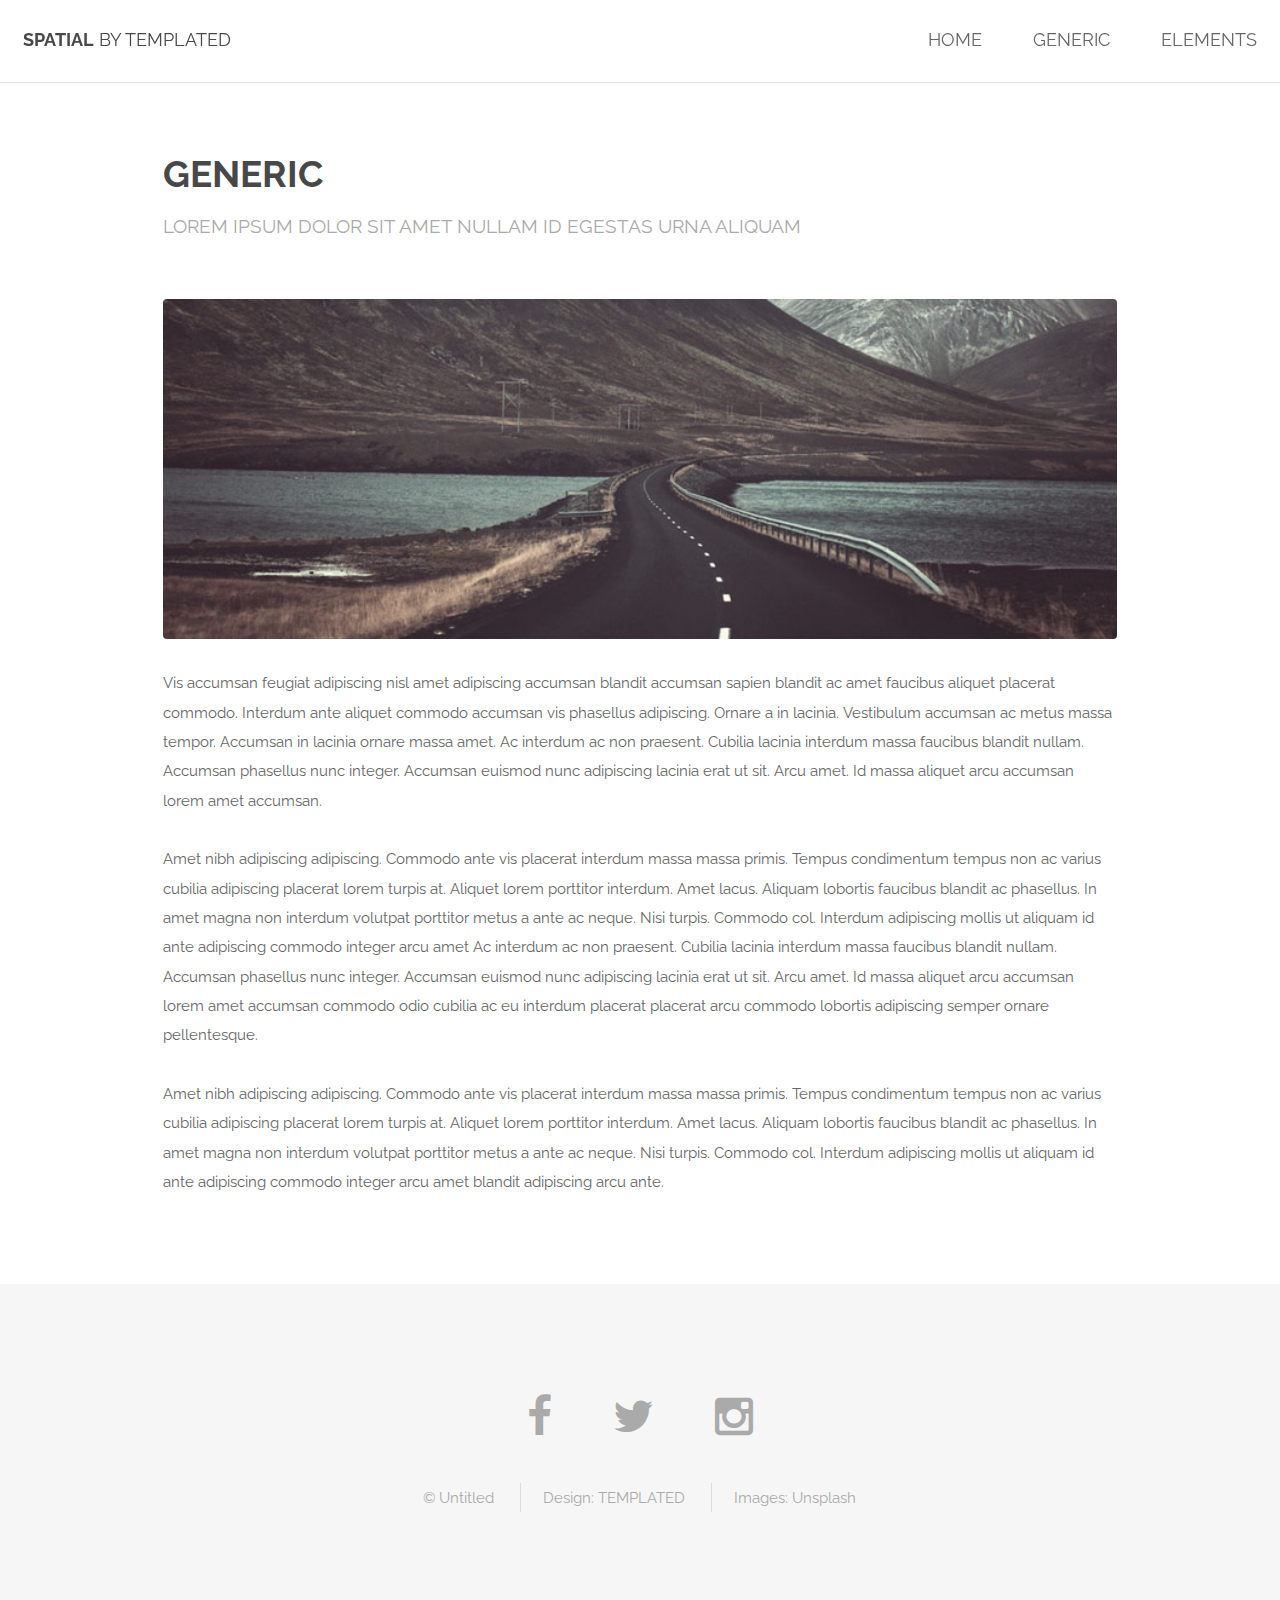
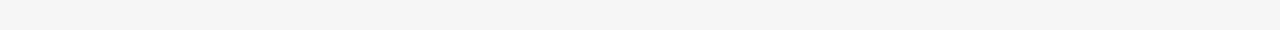
<file: generic.html>
<!DOCTYPE HTML>
<!--
	Spatial by TEMPLATED
	templated.co @templatedco
	Released for free under the Creative Commons Attribution 3.0 license (templated.co/license)
-->
<html>
	<head>
		<title>Generic - Spatial by TEMPLATED</title>
		<meta charset="utf-8" />
		<meta name="viewport" content="width=device-width, initial-scale=1" />
		<link rel="stylesheet" href="assets/css/main.css" />
	</head>
	<body>

		<!-- Header -->
			<header id="header">
				<h1><strong><a href="index.html">Spatial</a></strong> by Templated</h1>
				<nav id="nav">
					<ul>
						<li><a href="index.html">Home</a></li>
						<li><a href="generic.html">Generic</a></li>
						<li><a href="elements.html">Elements</a></li>
					</ul>
				</nav>
			</header>

			<a href="#menu" class="navPanelToggle"><span class="fa fa-bars"></span></a>

		<!-- Main -->
			<section id="main" class="wrapper">
				<div class="container">

					<header class="major special">
						<h2>Generic</h2>
						<p>Lorem ipsum dolor sit amet nullam id egestas urna aliquam</p>
					</header>

					<a href="#" class="image fit"><img src="images/pic01.jpg" alt="" /></a>
					<p>Vis accumsan feugiat adipiscing nisl amet adipiscing accumsan blandit accumsan sapien blandit ac amet faucibus aliquet placerat commodo. Interdum ante aliquet commodo accumsan vis phasellus adipiscing. Ornare a in lacinia. Vestibulum accumsan ac metus massa tempor. Accumsan in lacinia ornare massa amet. Ac interdum ac non praesent. Cubilia lacinia interdum massa faucibus blandit nullam. Accumsan phasellus nunc integer. Accumsan euismod nunc adipiscing lacinia erat ut sit. Arcu amet. Id massa aliquet arcu accumsan lorem amet accumsan.</p>
					<p>Amet nibh adipiscing adipiscing. Commodo ante vis placerat interdum massa massa primis. Tempus condimentum tempus non ac varius cubilia adipiscing placerat lorem turpis at. Aliquet lorem porttitor interdum. Amet lacus. Aliquam lobortis faucibus blandit ac phasellus. In amet magna non interdum volutpat porttitor metus a ante ac neque. Nisi turpis. Commodo col. Interdum adipiscing mollis ut aliquam id ante adipiscing commodo integer arcu amet Ac interdum ac non praesent. Cubilia lacinia interdum massa faucibus blandit nullam. Accumsan phasellus nunc integer. Accumsan euismod nunc adipiscing lacinia erat ut sit. Arcu amet. Id massa aliquet arcu accumsan lorem amet accumsan commodo odio cubilia ac eu interdum placerat placerat arcu commodo lobortis adipiscing semper ornare pellentesque.</p>
					<p>Amet nibh adipiscing adipiscing. Commodo ante vis placerat interdum massa massa primis. Tempus condimentum tempus non ac varius cubilia adipiscing placerat lorem turpis at. Aliquet lorem porttitor interdum. Amet lacus. Aliquam lobortis faucibus blandit ac phasellus. In amet magna non interdum volutpat porttitor metus a ante ac neque. Nisi turpis. Commodo col. Interdum adipiscing mollis ut aliquam id ante adipiscing commodo integer arcu amet blandit adipiscing arcu ante.</p>

				</div>
			</section>

		<!-- Footer -->
			<footer id="footer">
				<div class="container">
					<ul class="icons">
						<li><a href="#" class="icon fa-facebook"></a></li>
						<li><a href="#" class="icon fa-twitter"></a></li>
						<li><a href="#" class="icon fa-instagram"></a></li>
					</ul>
					<ul class="copyright">
						<li>&copy; Untitled</li>
						<li>Design: <a href="http://templated.co">TEMPLATED</a></li>
						<li>Images: <a href="http://unsplash.com">Unsplash</a></li>
					</ul>
				</div>
			</footer>

		<!-- Scripts -->
			<script src="assets/js/jquery.min.js"></script>
			<script src="assets/js/skel.min.js"></script>
			<script src="assets/js/util.js"></script>
			<script src="assets/js/main.js"></script>

	</body>
</html>
</file>
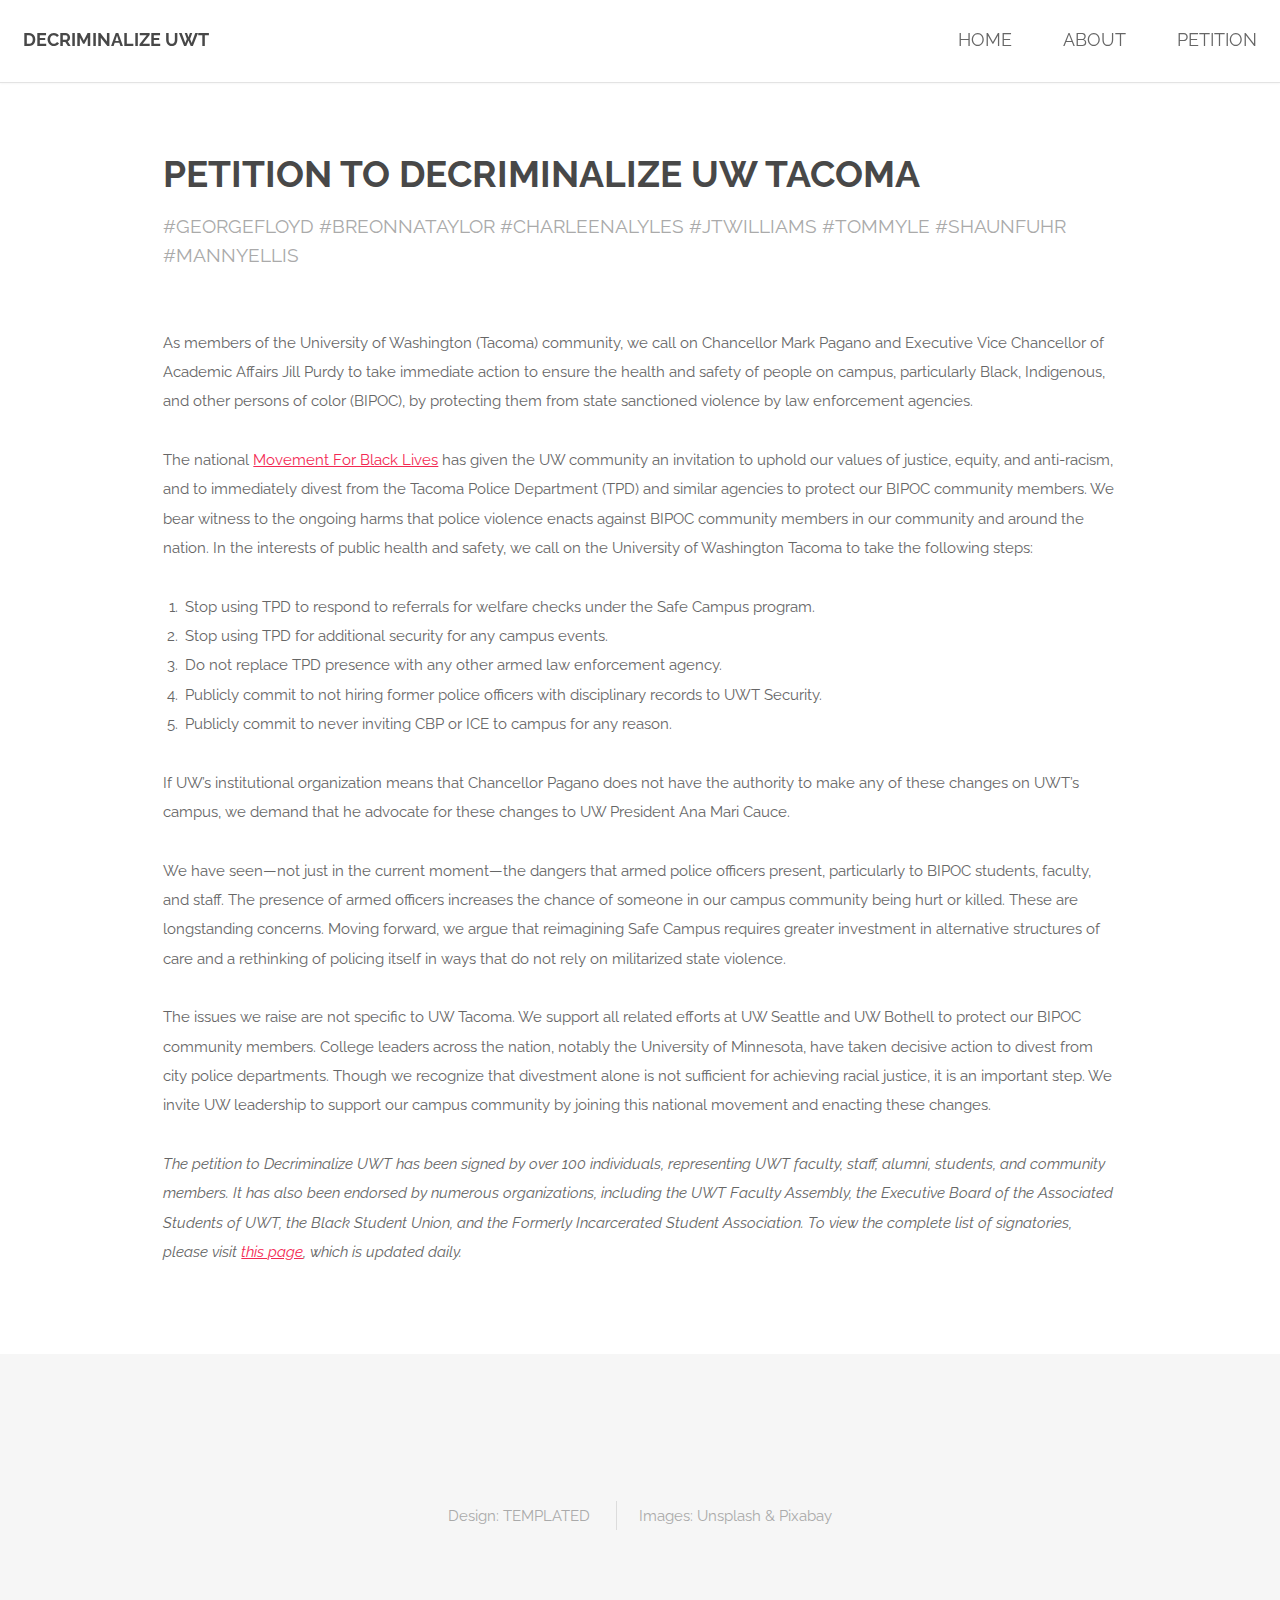
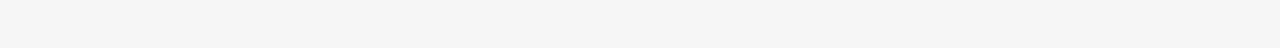
<file: petition.html>
<!DOCTYPE HTML>
<!--
	Spatial by TEMPLATED
	templated.co @templatedco
	Released for free under the Creative Commons Attribution 3.0 license (templated.co/license)
-->
<html>
	<head>
		<title>Petition - Decriminalize UWT</title>
		<meta charset="utf-8" />
		<meta name="viewport" content="width=device-width, initial-scale=1" />
		<link rel="stylesheet" href="assets/css/main.css" />
	</head>
	<body>

		<!-- Header -->
		<header id="header">
			<h1><strong><a href="index.html">Decriminalize UWT</a></strong></h1>
			<nav id="nav">
				<ul>
					<li><a href="index.html">Home</a></li>
					<li><a href="about.html">About</a></li>
					<li><a href="petition.html">Petition</a></li>
				</ul>
			</nav>
		</header>

			<a href="#menu" class="navPanelToggle"><span class="fa fa-bars"></span></a>

		<!-- Main -->
			<section id="main" class="wrapper">
				<div class="container">

					<header class="major special">
						<h2>Petition to Decriminalize UW Tacoma</h2>
						<p>#GeorgeFloyd #BreonnaTaylor #CharleenaLyles #JTWilliams #TommyLe #ShaunFuhr #MannyEllis</p>
					</header>

					<!-- <a href="#" class="image fit"><img src="images/pic01.jpg" alt="" /></a> -->
					<p>As members of the University of Washington (Tacoma) community, we call on Chancellor Mark Pagano and Executive Vice Chancellor of Academic Affairs Jill Purdy to take immediate action to ensure the health and safety of people on campus, particularly Black, Indigenous, and other persons of color (BIPOC), by protecting them from state sanctioned violence by law enforcement agencies.</p>
					<p>The national <a href="https://blacklivesmatter.com/defundthepolice/" target="_blank">Movement For Black Lives</a> has given the UW community an invitation to uphold our values of justice, equity, and anti-racism, and to immediately divest from the Tacoma Police Department (TPD) and similar agencies to protect our BIPOC community members. We bear witness to the ongoing harms that police violence enacts against BIPOC community members in our community and around the nation. In the interests of public health and safety, we call on the University of Washington Tacoma to take the following steps:
						<ol>
							<li>Stop using TPD to respond to referrals for welfare checks under the Safe Campus program.</li>
							<li>Stop using TPD for additional security for any campus events.</li>
							<li>Do not replace TPD presence with any other armed law enforcement agency.</li>
							<li>Publicly commit to not hiring former police officers with disciplinary records to UWT Security.</li>
							<li>Publicly commit to never inviting CBP or ICE to campus for any reason.</li>
						</ol>
					</p>
 					<p>If UW’s institutional organization means that Chancellor Pagano does not have the authority to make any of these changes on UWT’s campus, we demand that he advocate for these changes to UW President Ana Mari Cauce.</p>
					<p>We have seen—not just in the current moment—the dangers that armed police officers present, particularly to BIPOC students, faculty, and staff. The presence of armed officers increases the chance of someone in our campus community being hurt or killed. These are longstanding concerns. Moving forward, we argue that reimagining Safe Campus requires greater investment in alternative structures of care and a rethinking of policing itself in ways that do not rely on militarized state violence.</p>
					<p>The issues we raise are not specific to UW Tacoma. We support all related efforts at UW Seattle and UW Bothell to protect our BIPOC community members. College leaders across the nation, notably the University of Minnesota, have taken decisive action to divest from city police departments. Though we recognize that divestment alone is not sufficient for achieving racial justice, it is an important step. We invite UW leadership to support our campus community by joining this national movement and enacting these changes.</p>

					<p><i>The petition to Decriminalize UWT has been signed by over 100 individuals, representing UWT faculty, staff, alumni, students, and community members. It has also been endorsed by numerous organizations, including the UWT Faculty Assembly, the Executive Board of the Associated Students of UWT, the Black Student Union, and the Formerly Incarcerated Student Association. To view the complete list of signatories, please visit <a href="https://docs.google.com/document/d/1zgywczFN3Q8EFhwJAhSuKFhuNCSiF3A95aPF3tfBd5g/edit?usp=sharing" target="_blank">this page</a>, which is updated daily.</i></p>

				</div>
			</section>

			<!-- Footer -->
				<footer id="footer">
					<div class="container">
						<!-- <ul class="icons">
							<li><a href="#" class="icon fa-facebook"></a></li>
							<li><a href="#" class="icon fa-twitter"></a></li>
							<li><a href="#" class="icon fa-instagram"></a></li>
						</ul> -->
						<ul class="copyright">
							<li>Design: <a href="http://templated.co">TEMPLATED</a></li>
							<li>Images: <a href="http://unsplash.com">Unsplash</a> & <a href="https://pixabay.com/">Pixabay</a></li>
						</ul>
					</div>
				</footer>

		<!-- Scripts -->
			<script src="assets/js/jquery.min.js"></script>
			<script src="assets/js/skel.min.js"></script>
			<script src="assets/js/util.js"></script>
			<script src="assets/js/main.js"></script>

	</body>
</html>
</file>
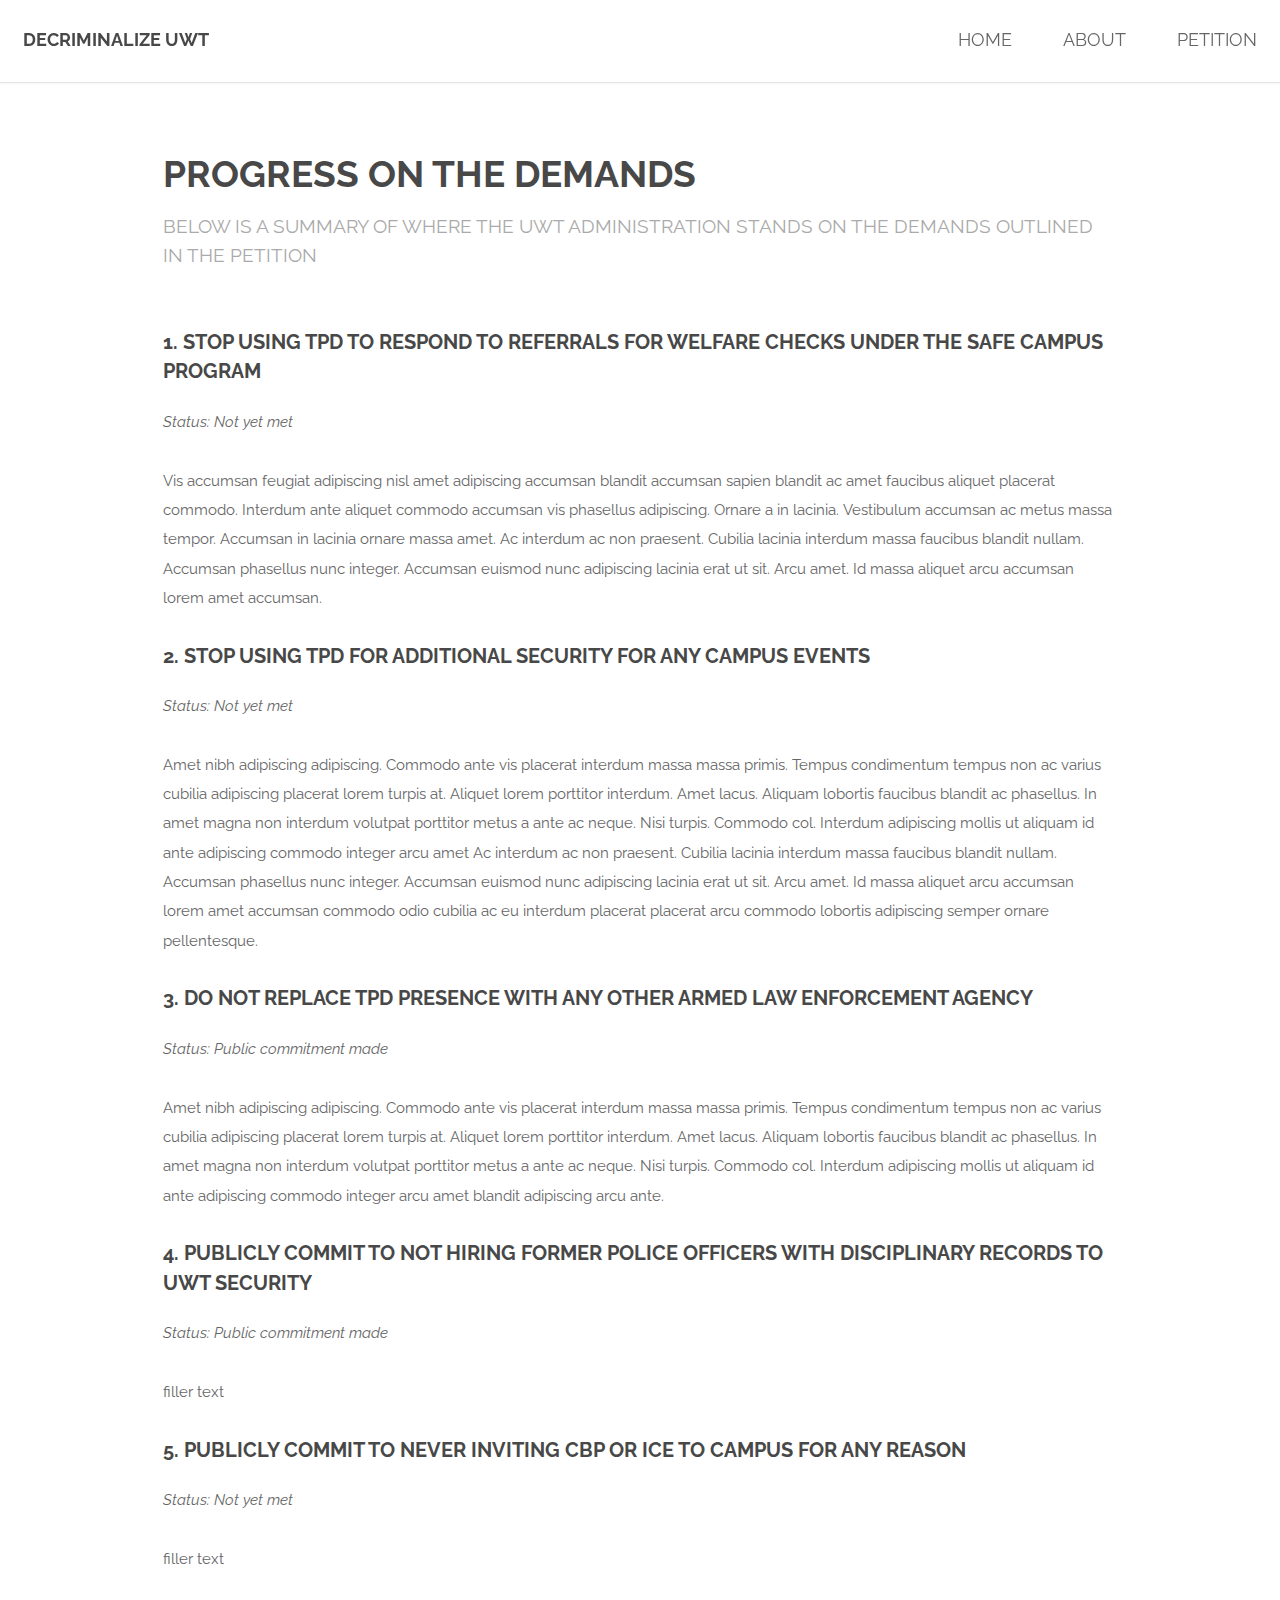
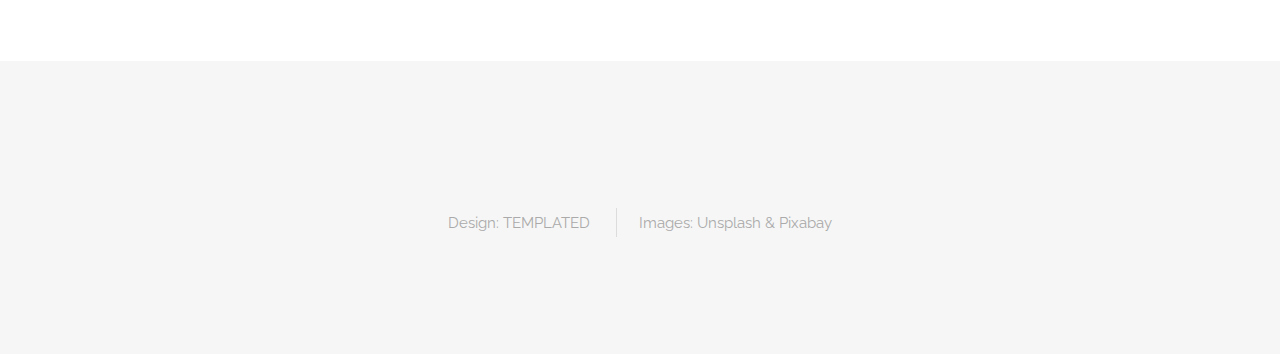
<file: progress.html>
<!DOCTYPE HTML>
<!--
	Spatial by TEMPLATED
	templated.co @templatedco
	Released for free under the Creative Commons Attribution 3.0 license (templated.co/license)
-->
<html>
	<head>
		<title>Decriminalize UWT - Progress on Demands</title>
		<meta charset="utf-8" />
		<meta name="viewport" content="width=device-width, initial-scale=1" />
		<link rel="stylesheet" href="assets/css/main.css" />
	</head>
	<body>

		<!-- Header -->
			<header id="header">
				<h1><strong><a href="index.html">Decriminalize UWT</a></strong></h1>
				<nav id="nav">
					<ul>
						<li><a href="index.html">Home</a></li>
						<li><a href="about.html">About</a></li>
						<li><a href="petition.html">Petition</a></li>
					</ul>
				</nav>
			</header>

			<a href="#menu" class="navPanelToggle"><span class="fa fa-bars"></span></a>

		<!-- Main -->
			<section id="main" class="wrapper">
				<div class="container">

					<header class="major special">
						<h2>Progress on the Demands</h2>
						<p>Below is a summary of where the UWT administration stands on the demands outlined in the petition</p>
					</header>

					<a id="demand1"></a>
					<h3>1. Stop using TPD to respond to referrals for welfare checks under the Safe Campus program</h3>
					<p><em>Status: Not yet met</em></p>
					<p>Vis accumsan feugiat adipiscing nisl amet adipiscing accumsan blandit accumsan sapien blandit ac amet faucibus aliquet placerat commodo. Interdum ante aliquet commodo accumsan vis phasellus adipiscing. Ornare a in lacinia. Vestibulum accumsan ac metus massa tempor. Accumsan in lacinia ornare massa amet. Ac interdum ac non praesent. Cubilia lacinia interdum massa faucibus blandit nullam. Accumsan phasellus nunc integer. Accumsan euismod nunc adipiscing lacinia erat ut sit. Arcu amet. Id massa aliquet arcu accumsan lorem amet accumsan.</p>

					<a id="demand2"></a>
					<h3>2. Stop using TPD for additional security for any campus events</h3>
					<p><em>Status: Not yet met</em></p>
					<p>Amet nibh adipiscing adipiscing. Commodo ante vis placerat interdum massa massa primis. Tempus condimentum tempus non ac varius cubilia adipiscing placerat lorem turpis at. Aliquet lorem porttitor interdum. Amet lacus. Aliquam lobortis faucibus blandit ac phasellus. In amet magna non interdum volutpat porttitor metus a ante ac neque. Nisi turpis. Commodo col. Interdum adipiscing mollis ut aliquam id ante adipiscing commodo integer arcu amet Ac interdum ac non praesent. Cubilia lacinia interdum massa faucibus blandit nullam. Accumsan phasellus nunc integer. Accumsan euismod nunc adipiscing lacinia erat ut sit. Arcu amet. Id massa aliquet arcu accumsan lorem amet accumsan commodo odio cubilia ac eu interdum placerat placerat arcu commodo lobortis adipiscing semper ornare pellentesque.</p>

					<a id="demand3"></a>
					<h3>3. Do not replace TPD presence with any other armed law enforcement agency</h3>
					<p><em>Status: Public commitment made</em></p>
					<p>Amet nibh adipiscing adipiscing. Commodo ante vis placerat interdum massa massa primis. Tempus condimentum tempus non ac varius cubilia adipiscing placerat lorem turpis at. Aliquet lorem porttitor interdum. Amet lacus. Aliquam lobortis faucibus blandit ac phasellus. In amet magna non interdum volutpat porttitor metus a ante ac neque. Nisi turpis. Commodo col. Interdum adipiscing mollis ut aliquam id ante adipiscing commodo integer arcu amet blandit adipiscing arcu ante.</p>

					<a id="demand4"></a>
					<h3>4. Publicly commit to not hiring former police officers with disciplinary records to UWT Security</h3>
					<p><em>Status: Public commitment made</em></p>
					<p>filler text</p>

					<a id="demand5"></a>
					<h3>5. Publicly commit to never inviting CBP or ICE to campus for any reason</h3>
					<p><em>Status: Not yet met</em></p>
					<p>filler text</p>

				</div>
			</section>

			<!-- Footer -->
				<footer id="footer">
					<div class="container">
						<!-- <ul class="icons">
							<li><a href="#" class="icon fa-facebook"></a></li>
							<li><a href="#" class="icon fa-twitter"></a></li>
							<li><a href="#" class="icon fa-instagram"></a></li>
						</ul> -->
						<ul class="copyright">
							<li>Design: <a href="http://templated.co">TEMPLATED</a></li>
							<li>Images: <a href="http://unsplash.com">Unsplash</a> & <a href="https://pixabay.com/">Pixabay</a></li>
						</ul>
					</div>
				</footer>

		<!-- Scripts -->
			<script src="assets/js/jquery.min.js"></script>
			<script src="assets/js/skel.min.js"></script>
			<script src="assets/js/util.js"></script>
			<script src="assets/js/main.js"></script>

	</body>
</html>
</file>
<file: assets/css/main.css>
@import url(font-awesome.min.css);
@import url(https://fonts.googleapis.com/css?family=Raleway:400,700);

/*
	Spatial by TEMPLATED
	templated.co @templatedco
	Released for free under the Creative Commons Attribution 3.0 license (templated.co/license)
*/

/* Reset */

	html, body, div, span, applet, object, iframe, h1, h2, h3, h4, h5, h6, p, blockquote, pre, a, abbr, acronym, address, big, cite, code, del, dfn, em, img, ins, kbd, q, s, samp, small, strike, strong, sub, sup, tt, var, b, u, i, center, dl, dt, dd, ol, ul, li, fieldset, form, label, legend, table, caption, tbody, tfoot, thead, tr, th, td, article, aside, canvas, details, embed, figure, figcaption, footer, header, hgroup, menu, nav, output, ruby, section, summary, time, mark, audio, video {
		margin: 0;
		padding: 0;
		border: 0;
		font-size: 100%;
		font: inherit;
		vertical-align: baseline;
	}

	article, aside, details, figcaption, figure, footer, header, hgroup, menu, nav, section {
		display: block;
	}

	body {
		line-height: 1;
	}

	ol, ul {
		list-style: none;
	}

	blockquote, q {
		quotes: none;
	}

	blockquote:before, blockquote:after, q:before, q:after {
		content: '';
		content: none;
	}

	table {
		border-collapse: collapse;
		border-spacing: 0;
	}

	body {
		-webkit-text-size-adjust: none;
	}

/* Box Model */

	*, *:before, *:after {
		-moz-box-sizing: border-box;
		-webkit-box-sizing: border-box;
		box-sizing: border-box;
	}

/* Containers */

	.container {
		margin-left: auto;
		margin-right: auto;
	}

	.container.\31 25\25 {
		width: 100%;
		max-width: 100em;
		min-width: 80em;
	}

	.container.\37 5\25 {
		width: 60em;
	}

	.container.\35 0\25 {
		width: 40em;
	}

	.container.\32 5\25 {
		width: 20em;
	}

	.container {
		width: 80em;
	}

	@media screen and (max-width: 1680px) {

		.container.\31 25\25 {
			width: 100%;
			max-width: 100em;
			min-width: 80em;
		}

		.container.\37 5\25 {
			width: 60em;
		}

		.container.\35 0\25 {
			width: 40em;
		}

		.container.\32 5\25 {
			width: 20em;
		}

		.container {
			width: 80em;
		}

	}

	@media screen and (max-width: 1280px) {

		.container.\31 25\25 {
			width: 100%;
			max-width: 81.25em;
			min-width: 65em;
		}

		.container.\37 5\25 {
			width: 48.75em;
		}

		.container.\35 0\25 {
			width: 32.5em;
		}

		.container.\32 5\25 {
			width: 16.25em;
		}

		.container {
			width: 65em;
		}

	}

	@media screen and (max-width: 980px) {

		.container.\31 25\25 {
			width: 100%;
			max-width: 112.5%;
			min-width: 90%;
		}

		.container.\37 5\25 {
			width: 67.5%;
		}

		.container.\35 0\25 {
			width: 45%;
		}

		.container.\32 5\25 {
			width: 22.5%;
		}

		.container {
			width: 90%;
		}

	}

	@media screen and (max-width: 736px) {

		.container.\31 25\25 {
			width: 100%;
			max-width: 112.5%;
			min-width: 90%;
		}

		.container.\37 5\25 {
			width: 67.5%;
		}

		.container.\35 0\25 {
			width: 45%;
		}

		.container.\32 5\25 {
			width: 22.5%;
		}

		.container {
			width: 90% !important;
		}

	}

	@media screen and (max-width: 480px) {

		.container.\31 25\25 {
			width: 100%;
			max-width: 112.5%;
			min-width: 90%;
		}

		.container.\37 5\25 {
			width: 67.5%;
		}

		.container.\35 0\25 {
			width: 45%;
		}

		.container.\32 5\25 {
			width: 22.5%;
		}

		.container {
			width: 90% !important;
		}

	}

/* Grid */

	.row {
		border-bottom: solid 1px transparent;
		-moz-box-sizing: border-box;
		-webkit-box-sizing: border-box;
		box-sizing: border-box;
	}

	.row > * {
		float: left;
		-moz-box-sizing: border-box;
		-webkit-box-sizing: border-box;
		box-sizing: border-box;
	}

	.row:after, .row:before {
		content: '';
		display: block;
		clear: both;
		height: 0;
	}

	.row.uniform > * > :first-child {
		margin-top: 0;
	}

	.row.uniform > * > :last-child {
		margin-bottom: 0;
	}

	.row.\30 \25 > * {
		padding: 0 0 0 0em;
	}

	.row.\30 \25 {
		margin: 0 0 -1px 0em;
	}

	.row.uniform.\30 \25 > * {
		padding: 0em 0 0 0em;
	}

	.row.uniform.\30 \25 {
		margin: 0em 0 -1px 0em;
	}

	.row > * {
		padding: 0 0 0 2em;
	}

	.row {
		margin: 0 0 -1px -2em;
	}

	.row.uniform > * {
		padding: 2em 0 0 2em;
	}

	.row.uniform {
		margin: -2em 0 -1px -2em;
	}

	.row.\32 00\25 > * {
		padding: 0 0 0 4em;
	}

	.row.\32 00\25 {
		margin: 0 0 -1px -4em;
	}

	.row.uniform.\32 00\25 > * {
		padding: 4em 0 0 4em;
	}

	.row.uniform.\32 00\25 {
		margin: -4em 0 -1px -4em;
	}

	.row.\31 50\25 > * {
		padding: 0 0 0 3em;
	}

	.row.\31 50\25 {
		margin: 0 0 -1px -3em;
	}

	.row.uniform.\31 50\25 > * {
		padding: 3em 0 0 3em;
	}

	.row.uniform.\31 50\25 {
		margin: -3em 0 -1px -3em;
	}

	.row.\35 0\25 > * {
		padding: 0 0 0 1em;
	}

	.row.\35 0\25 {
		margin: 0 0 -1px -1em;
	}

	.row.uniform.\35 0\25 > * {
		padding: 1em 0 0 1em;
	}

	.row.uniform.\35 0\25 {
		margin: -1em 0 -1px -1em;
	}

	.row.\32 5\25 > * {
		padding: 0 0 0 0.5em;
	}

	.row.\32 5\25 {
		margin: 0 0 -1px -0.5em;
	}

	.row.uniform.\32 5\25 > * {
		padding: 0.5em 0 0 0.5em;
	}

	.row.uniform.\32 5\25 {
		margin: -0.5em 0 -1px -0.5em;
	}

	.\31 2u, .\31 2u\24 {
		width: 100%;
		clear: none;
		margin-left: 0;
	}

	.\31 1u, .\31 1u\24 {
		width: 91.6666666667%;
		clear: none;
		margin-left: 0;
	}

	.\31 0u, .\31 0u\24 {
		width: 83.3333333333%;
		clear: none;
		margin-left: 0;
	}

	.\39 u, .\39 u\24 {
		width: 75%;
		clear: none;
		margin-left: 0;
	}

	.\38 u, .\38 u\24 {
		width: 66.6666666667%;
		clear: none;
		margin-left: 0;
	}

	.\37 u, .\37 u\24 {
		width: 58.3333333333%;
		clear: none;
		margin-left: 0;
	}

	.\36 u, .\36 u\24 {
		width: 50%;
		clear: none;
		margin-left: 0;
	}

	.\35 u, .\35 u\24 {
		width: 41.6666666667%;
		clear: none;
		margin-left: 0;
	}

	.\34 u, .\34 u\24 {
		width: 33.3333333333%;
		clear: none;
		margin-left: 0;
	}

	.\33 u, .\33 u\24 {
		width: 25%;
		clear: none;
		margin-left: 0;
	}

	.\32 u, .\32 u\24 {
		width: 16.6666666667%;
		clear: none;
		margin-left: 0;
	}

	.\31 u, .\31 u\24 {
		width: 8.3333333333%;
		clear: none;
		margin-left: 0;
	}

	.\31 2u\24 + *,
	.\31 1u\24 + *,
	.\31 0u\24 + *,
	.\39 u\24 + *,
	.\38 u\24 + *,
	.\37 u\24 + *,
	.\36 u\24 + *,
	.\35 u\24 + *,
	.\34 u\24 + *,
	.\33 u\24 + *,
	.\32 u\24 + *,
	.\31 u\24 + * {
		clear: left;
	}

	.\-11u {
		margin-left: 91.66667%;
	}

	.\-10u {
		margin-left: 83.33333%;
	}

	.\-9u {
		margin-left: 75%;
	}

	.\-8u {
		margin-left: 66.66667%;
	}

	.\-7u {
		margin-left: 58.33333%;
	}

	.\-6u {
		margin-left: 50%;
	}

	.\-5u {
		margin-left: 41.66667%;
	}

	.\-4u {
		margin-left: 33.33333%;
	}

	.\-3u {
		margin-left: 25%;
	}

	.\-2u {
		margin-left: 16.66667%;
	}

	.\-1u {
		margin-left: 8.33333%;
	}

	@media screen and (max-width: 1680px) {

		.row > * {
			padding: 0 0 0 2em;
		}

		.row {
			margin: 0 0 -1px -2em;
		}

		.row.uniform > * {
			padding: 2em 0 0 2em;
		}

		.row.uniform {
			margin: -2em 0 -1px -2em;
		}

		.row.\32 00\25 > * {
			padding: 0 0 0 4em;
		}

		.row.\32 00\25 {
			margin: 0 0 -1px -4em;
		}

		.row.uniform.\32 00\25 > * {
			padding: 4em 0 0 4em;
		}

		.row.uniform.\32 00\25 {
			margin: -4em 0 -1px -4em;
		}

		.row.\31 50\25 > * {
			padding: 0 0 0 3em;
		}

		.row.\31 50\25 {
			margin: 0 0 -1px -3em;
		}

		.row.uniform.\31 50\25 > * {
			padding: 3em 0 0 3em;
		}

		.row.uniform.\31 50\25 {
			margin: -3em 0 -1px -3em;
		}

		.row.\35 0\25 > * {
			padding: 0 0 0 1em;
		}

		.row.\35 0\25 {
			margin: 0 0 -1px -1em;
		}

		.row.uniform.\35 0\25 > * {
			padding: 1em 0 0 1em;
		}

		.row.uniform.\35 0\25 {
			margin: -1em 0 -1px -1em;
		}

		.row.\32 5\25 > * {
			padding: 0 0 0 0.5em;
		}

		.row.\32 5\25 {
			margin: 0 0 -1px -0.5em;
		}

		.row.uniform.\32 5\25 > * {
			padding: 0.5em 0 0 0.5em;
		}

		.row.uniform.\32 5\25 {
			margin: -0.5em 0 -1px -0.5em;
		}

		.\31 2u\28xlarge\29, .\31 2u\24\28xlarge\29 {
			width: 100%;
			clear: none;
			margin-left: 0;
		}

		.\31 1u\28xlarge\29, .\31 1u\24\28xlarge\29 {
			width: 91.6666666667%;
			clear: none;
			margin-left: 0;
		}

		.\31 0u\28xlarge\29, .\31 0u\24\28xlarge\29 {
			width: 83.3333333333%;
			clear: none;
			margin-left: 0;
		}

		.\39 u\28xlarge\29, .\39 u\24\28xlarge\29 {
			width: 75%;
			clear: none;
			margin-left: 0;
		}

		.\38 u\28xlarge\29, .\38 u\24\28xlarge\29 {
			width: 66.6666666667%;
			clear: none;
			margin-left: 0;
		}

		.\37 u\28xlarge\29, .\37 u\24\28xlarge\29 {
			width: 58.3333333333%;
			clear: none;
			margin-left: 0;
		}

		.\36 u\28xlarge\29, .\36 u\24\28xlarge\29 {
			width: 50%;
			clear: none;
			margin-left: 0;
		}

		.\35 u\28xlarge\29, .\35 u\24\28xlarge\29 {
			width: 41.6666666667%;
			clear: none;
			margin-left: 0;
		}

		.\34 u\28xlarge\29, .\34 u\24\28xlarge\29 {
			width: 33.3333333333%;
			clear: none;
			margin-left: 0;
		}

		.\33 u\28xlarge\29, .\33 u\24\28xlarge\29 {
			width: 25%;
			clear: none;
			margin-left: 0;
		}

		.\32 u\28xlarge\29, .\32 u\24\28xlarge\29 {
			width: 16.6666666667%;
			clear: none;
			margin-left: 0;
		}

		.\31 u\28xlarge\29, .\31 u\24\28xlarge\29 {
			width: 8.3333333333%;
			clear: none;
			margin-left: 0;
		}

		.\31 2u\24\28xlarge\29 + *,
		.\31 1u\24\28xlarge\29 + *,
		.\31 0u\24\28xlarge\29 + *,
		.\39 u\24\28xlarge\29 + *,
		.\38 u\24\28xlarge\29 + *,
		.\37 u\24\28xlarge\29 + *,
		.\36 u\24\28xlarge\29 + *,
		.\35 u\24\28xlarge\29 + *,
		.\34 u\24\28xlarge\29 + *,
		.\33 u\24\28xlarge\29 + *,
		.\32 u\24\28xlarge\29 + *,
		.\31 u\24\28xlarge\29 + * {
			clear: left;
		}

		.\-11u\28xlarge\29 {
			margin-left: 91.66667%;
		}

		.\-10u\28xlarge\29 {
			margin-left: 83.33333%;
		}

		.\-9u\28xlarge\29 {
			margin-left: 75%;
		}

		.\-8u\28xlarge\29 {
			margin-left: 66.66667%;
		}

		.\-7u\28xlarge\29 {
			margin-left: 58.33333%;
		}

		.\-6u\28xlarge\29 {
			margin-left: 50%;
		}

		.\-5u\28xlarge\29 {
			margin-left: 41.66667%;
		}

		.\-4u\28xlarge\29 {
			margin-left: 33.33333%;
		}

		.\-3u\28xlarge\29 {
			margin-left: 25%;
		}

		.\-2u\28xlarge\29 {
			margin-left: 16.66667%;
		}

		.\-1u\28xlarge\29 {
			margin-left: 8.33333%;
		}

	}

	@media screen and (max-width: 1280px) {

		.row > * {
			padding: 0 0 0 1.5em;
		}

		.row {
			margin: 0 0 -1px -1.5em;
		}

		.row.uniform > * {
			padding: 1.5em 0 0 1.5em;
		}

		.row.uniform {
			margin: -1.5em 0 -1px -1.5em;
		}

		.row.\32 00\25 > * {
			padding: 0 0 0 3em;
		}

		.row.\32 00\25 {
			margin: 0 0 -1px -3em;
		}

		.row.uniform.\32 00\25 > * {
			padding: 3em 0 0 3em;
		}

		.row.uniform.\32 00\25 {
			margin: -3em 0 -1px -3em;
		}

		.row.\31 50\25 > * {
			padding: 0 0 0 2.25em;
		}

		.row.\31 50\25 {
			margin: 0 0 -1px -2.25em;
		}

		.row.uniform.\31 50\25 > * {
			padding: 2.25em 0 0 2.25em;
		}

		.row.uniform.\31 50\25 {
			margin: -2.25em 0 -1px -2.25em;
		}

		.row.\35 0\25 > * {
			padding: 0 0 0 0.75em;
		}

		.row.\35 0\25 {
			margin: 0 0 -1px -0.75em;
		}

		.row.uniform.\35 0\25 > * {
			padding: 0.75em 0 0 0.75em;
		}

		.row.uniform.\35 0\25 {
			margin: -0.75em 0 -1px -0.75em;
		}

		.row.\32 5\25 > * {
			padding: 0 0 0 0.375em;
		}

		.row.\32 5\25 {
			margin: 0 0 -1px -0.375em;
		}

		.row.uniform.\32 5\25 > * {
			padding: 0.375em 0 0 0.375em;
		}

		.row.uniform.\32 5\25 {
			margin: -0.375em 0 -1px -0.375em;
		}

		.\31 2u\28large\29, .\31 2u\24\28large\29 {
			width: 100%;
			clear: none;
			margin-left: 0;
		}

		.\31 1u\28large\29, .\31 1u\24\28large\29 {
			width: 91.6666666667%;
			clear: none;
			margin-left: 0;
		}

		.\31 0u\28large\29, .\31 0u\24\28large\29 {
			width: 83.3333333333%;
			clear: none;
			margin-left: 0;
		}

		.\39 u\28large\29, .\39 u\24\28large\29 {
			width: 75%;
			clear: none;
			margin-left: 0;
		}

		.\38 u\28large\29, .\38 u\24\28large\29 {
			width: 66.6666666667%;
			clear: none;
			margin-left: 0;
		}

		.\37 u\28large\29, .\37 u\24\28large\29 {
			width: 58.3333333333%;
			clear: none;
			margin-left: 0;
		}

		.\36 u\28large\29, .\36 u\24\28large\29 {
			width: 50%;
			clear: none;
			margin-left: 0;
		}

		.\35 u\28large\29, .\35 u\24\28large\29 {
			width: 41.6666666667%;
			clear: none;
			margin-left: 0;
		}

		.\34 u\28large\29, .\34 u\24\28large\29 {
			width: 33.3333333333%;
			clear: none;
			margin-left: 0;
		}

		.\33 u\28large\29, .\33 u\24\28large\29 {
			width: 25%;
			clear: none;
			margin-left: 0;
		}

		.\32 u\28large\29, .\32 u\24\28large\29 {
			width: 16.6666666667%;
			clear: none;
			margin-left: 0;
		}

		.\31 u\28large\29, .\31 u\24\28large\29 {
			width: 8.3333333333%;
			clear: none;
			margin-left: 0;
		}

		.\31 2u\24\28large\29 + *,
		.\31 1u\24\28large\29 + *,
		.\31 0u\24\28large\29 + *,
		.\39 u\24\28large\29 + *,
		.\38 u\24\28large\29 + *,
		.\37 u\24\28large\29 + *,
		.\36 u\24\28large\29 + *,
		.\35 u\24\28large\29 + *,
		.\34 u\24\28large\29 + *,
		.\33 u\24\28large\29 + *,
		.\32 u\24\28large\29 + *,
		.\31 u\24\28large\29 + * {
			clear: left;
		}

		.\-11u\28large\29 {
			margin-left: 91.66667%;
		}

		.\-10u\28large\29 {
			margin-left: 83.33333%;
		}

		.\-9u\28large\29 {
			margin-left: 75%;
		}

		.\-8u\28large\29 {
			margin-left: 66.66667%;
		}

		.\-7u\28large\29 {
			margin-left: 58.33333%;
		}

		.\-6u\28large\29 {
			margin-left: 50%;
		}

		.\-5u\28large\29 {
			margin-left: 41.66667%;
		}

		.\-4u\28large\29 {
			margin-left: 33.33333%;
		}

		.\-3u\28large\29 {
			margin-left: 25%;
		}

		.\-2u\28large\29 {
			margin-left: 16.66667%;
		}

		.\-1u\28large\29 {
			margin-left: 8.33333%;
		}

	}

	@media screen and (max-width: 980px) {

		.row > * {
			padding: 0 0 0 1.5em;
		}

		.row {
			margin: 0 0 -1px -1.5em;
		}

		.row.uniform > * {
			padding: 1.5em 0 0 1.5em;
		}

		.row.uniform {
			margin: -1.5em 0 -1px -1.5em;
		}

		.row.\32 00\25 > * {
			padding: 0 0 0 3em;
		}

		.row.\32 00\25 {
			margin: 0 0 -1px -3em;
		}

		.row.uniform.\32 00\25 > * {
			padding: 3em 0 0 3em;
		}

		.row.uniform.\32 00\25 {
			margin: -3em 0 -1px -3em;
		}

		.row.\31 50\25 > * {
			padding: 0 0 0 2.25em;
		}

		.row.\31 50\25 {
			margin: 0 0 -1px -2.25em;
		}

		.row.uniform.\31 50\25 > * {
			padding: 2.25em 0 0 2.25em;
		}

		.row.uniform.\31 50\25 {
			margin: -2.25em 0 -1px -2.25em;
		}

		.row.\35 0\25 > * {
			padding: 0 0 0 0.75em;
		}

		.row.\35 0\25 {
			margin: 0 0 -1px -0.75em;
		}

		.row.uniform.\35 0\25 > * {
			padding: 0.75em 0 0 0.75em;
		}

		.row.uniform.\35 0\25 {
			margin: -0.75em 0 -1px -0.75em;
		}

		.row.\32 5\25 > * {
			padding: 0 0 0 0.375em;
		}

		.row.\32 5\25 {
			margin: 0 0 -1px -0.375em;
		}

		.row.uniform.\32 5\25 > * {
			padding: 0.375em 0 0 0.375em;
		}

		.row.uniform.\32 5\25 {
			margin: -0.375em 0 -1px -0.375em;
		}

		.\31 2u\28medium\29, .\31 2u\24\28medium\29 {
			width: 100%;
			clear: none;
			margin-left: 0;
		}

		.\31 1u\28medium\29, .\31 1u\24\28medium\29 {
			width: 91.6666666667%;
			clear: none;
			margin-left: 0;
		}

		.\31 0u\28medium\29, .\31 0u\24\28medium\29 {
			width: 83.3333333333%;
			clear: none;
			margin-left: 0;
		}

		.\39 u\28medium\29, .\39 u\24\28medium\29 {
			width: 75%;
			clear: none;
			margin-left: 0;
		}

		.\38 u\28medium\29, .\38 u\24\28medium\29 {
			width: 66.6666666667%;
			clear: none;
			margin-left: 0;
		}

		.\37 u\28medium\29, .\37 u\24\28medium\29 {
			width: 58.3333333333%;
			clear: none;
			margin-left: 0;
		}

		.\36 u\28medium\29, .\36 u\24\28medium\29 {
			width: 50%;
			clear: none;
			margin-left: 0;
		}

		.\35 u\28medium\29, .\35 u\24\28medium\29 {
			width: 41.6666666667%;
			clear: none;
			margin-left: 0;
		}

		.\34 u\28medium\29, .\34 u\24\28medium\29 {
			width: 33.3333333333%;
			clear: none;
			margin-left: 0;
		}

		.\33 u\28medium\29, .\33 u\24\28medium\29 {
			width: 25%;
			clear: none;
			margin-left: 0;
		}

		.\32 u\28medium\29, .\32 u\24\28medium\29 {
			width: 16.6666666667%;
			clear: none;
			margin-left: 0;
		}

		.\31 u\28medium\29, .\31 u\24\28medium\29 {
			width: 8.3333333333%;
			clear: none;
			margin-left: 0;
		}

		.\31 2u\24\28medium\29 + *,
		.\31 1u\24\28medium\29 + *,
		.\31 0u\24\28medium\29 + *,
		.\39 u\24\28medium\29 + *,
		.\38 u\24\28medium\29 + *,
		.\37 u\24\28medium\29 + *,
		.\36 u\24\28medium\29 + *,
		.\35 u\24\28medium\29 + *,
		.\34 u\24\28medium\29 + *,
		.\33 u\24\28medium\29 + *,
		.\32 u\24\28medium\29 + *,
		.\31 u\24\28medium\29 + * {
			clear: left;
		}

		.\-11u\28medium\29 {
			margin-left: 91.66667%;
		}

		.\-10u\28medium\29 {
			margin-left: 83.33333%;
		}

		.\-9u\28medium\29 {
			margin-left: 75%;
		}

		.\-8u\28medium\29 {
			margin-left: 66.66667%;
		}

		.\-7u\28medium\29 {
			margin-left: 58.33333%;
		}

		.\-6u\28medium\29 {
			margin-left: 50%;
		}

		.\-5u\28medium\29 {
			margin-left: 41.66667%;
		}

		.\-4u\28medium\29 {
			margin-left: 33.33333%;
		}

		.\-3u\28medium\29 {
			margin-left: 25%;
		}

		.\-2u\28medium\29 {
			margin-left: 16.66667%;
		}

		.\-1u\28medium\29 {
			margin-left: 8.33333%;
		}

	}

	@media screen and (max-width: 736px) {

		.row > * {
			padding: 0 0 0 1.25em;
		}

		.row {
			margin: 0 0 -1px -1.25em;
		}

		.row.uniform > * {
			padding: 1.25em 0 0 1.25em;
		}

		.row.uniform {
			margin: -1.25em 0 -1px -1.25em;
		}

		.row.\32 00\25 > * {
			padding: 0 0 0 2.5em;
		}

		.row.\32 00\25 {
			margin: 0 0 -1px -2.5em;
		}

		.row.uniform.\32 00\25 > * {
			padding: 2.5em 0 0 2.5em;
		}

		.row.uniform.\32 00\25 {
			margin: -2.5em 0 -1px -2.5em;
		}

		.row.\31 50\25 > * {
			padding: 0 0 0 1.875em;
		}

		.row.\31 50\25 {
			margin: 0 0 -1px -1.875em;
		}

		.row.uniform.\31 50\25 > * {
			padding: 1.875em 0 0 1.875em;
		}

		.row.uniform.\31 50\25 {
			margin: -1.875em 0 -1px -1.875em;
		}

		.row.\35 0\25 > * {
			padding: 0 0 0 0.625em;
		}

		.row.\35 0\25 {
			margin: 0 0 -1px -0.625em;
		}

		.row.uniform.\35 0\25 > * {
			padding: 0.625em 0 0 0.625em;
		}

		.row.uniform.\35 0\25 {
			margin: -0.625em 0 -1px -0.625em;
		}

		.row.\32 5\25 > * {
			padding: 0 0 0 0.3125em;
		}

		.row.\32 5\25 {
			margin: 0 0 -1px -0.3125em;
		}

		.row.uniform.\32 5\25 > * {
			padding: 0.3125em 0 0 0.3125em;
		}

		.row.uniform.\32 5\25 {
			margin: -0.3125em 0 -1px -0.3125em;
		}

		.\31 2u\28small\29, .\31 2u\24\28small\29 {
			width: 100%;
			clear: none;
			margin-left: 0;
		}

		.\31 1u\28small\29, .\31 1u\24\28small\29 {
			width: 91.6666666667%;
			clear: none;
			margin-left: 0;
		}

		.\31 0u\28small\29, .\31 0u\24\28small\29 {
			width: 83.3333333333%;
			clear: none;
			margin-left: 0;
		}

		.\39 u\28small\29, .\39 u\24\28small\29 {
			width: 75%;
			clear: none;
			margin-left: 0;
		}

		.\38 u\28small\29, .\38 u\24\28small\29 {
			width: 66.6666666667%;
			clear: none;
			margin-left: 0;
		}

		.\37 u\28small\29, .\37 u\24\28small\29 {
			width: 58.3333333333%;
			clear: none;
			margin-left: 0;
		}

		.\36 u\28small\29, .\36 u\24\28small\29 {
			width: 50%;
			clear: none;
			margin-left: 0;
		}

		.\35 u\28small\29, .\35 u\24\28small\29 {
			width: 41.6666666667%;
			clear: none;
			margin-left: 0;
		}

		.\34 u\28small\29, .\34 u\24\28small\29 {
			width: 33.3333333333%;
			clear: none;
			margin-left: 0;
		}

		.\33 u\28small\29, .\33 u\24\28small\29 {
			width: 25%;
			clear: none;
			margin-left: 0;
		}

		.\32 u\28small\29, .\32 u\24\28small\29 {
			width: 16.6666666667%;
			clear: none;
			margin-left: 0;
		}

		.\31 u\28small\29, .\31 u\24\28small\29 {
			width: 8.3333333333%;
			clear: none;
			margin-left: 0;
		}

		.\31 2u\24\28small\29 + *,
		.\31 1u\24\28small\29 + *,
		.\31 0u\24\28small\29 + *,
		.\39 u\24\28small\29 + *,
		.\38 u\24\28small\29 + *,
		.\37 u\24\28small\29 + *,
		.\36 u\24\28small\29 + *,
		.\35 u\24\28small\29 + *,
		.\34 u\24\28small\29 + *,
		.\33 u\24\28small\29 + *,
		.\32 u\24\28small\29 + *,
		.\31 u\24\28small\29 + * {
			clear: left;
		}

		.\-11u\28small\29 {
			margin-left: 91.66667%;
		}

		.\-10u\28small\29 {
			margin-left: 83.33333%;
		}

		.\-9u\28small\29 {
			margin-left: 75%;
		}

		.\-8u\28small\29 {
			margin-left: 66.66667%;
		}

		.\-7u\28small\29 {
			margin-left: 58.33333%;
		}

		.\-6u\28small\29 {
			margin-left: 50%;
		}

		.\-5u\28small\29 {
			margin-left: 41.66667%;
		}

		.\-4u\28small\29 {
			margin-left: 33.33333%;
		}

		.\-3u\28small\29 {
			margin-left: 25%;
		}

		.\-2u\28small\29 {
			margin-left: 16.66667%;
		}

		.\-1u\28small\29 {
			margin-left: 8.33333%;
		}

	}

	@media screen and (max-width: 480px) {

		.row > * {
			padding: 0 0 0 1.25em;
		}

		.row {
			margin: 0 0 -1px -1.25em;
		}

		.row.uniform > * {
			padding: 1.25em 0 0 1.25em;
		}

		.row.uniform {
			margin: -1.25em 0 -1px -1.25em;
		}

		.row.\32 00\25 > * {
			padding: 0 0 0 2.5em;
		}

		.row.\32 00\25 {
			margin: 0 0 -1px -2.5em;
		}

		.row.uniform.\32 00\25 > * {
			padding: 2.5em 0 0 2.5em;
		}

		.row.uniform.\32 00\25 {
			margin: -2.5em 0 -1px -2.5em;
		}

		.row.\31 50\25 > * {
			padding: 0 0 0 1.875em;
		}

		.row.\31 50\25 {
			margin: 0 0 -1px -1.875em;
		}

		.row.uniform.\31 50\25 > * {
			padding: 1.875em 0 0 1.875em;
		}

		.row.uniform.\31 50\25 {
			margin: -1.875em 0 -1px -1.875em;
		}

		.row.\35 0\25 > * {
			padding: 0 0 0 0.625em;
		}

		.row.\35 0\25 {
			margin: 0 0 -1px -0.625em;
		}

		.row.uniform.\35 0\25 > * {
			padding: 0.625em 0 0 0.625em;
		}

		.row.uniform.\35 0\25 {
			margin: -0.625em 0 -1px -0.625em;
		}

		.row.\32 5\25 > * {
			padding: 0 0 0 0.3125em;
		}

		.row.\32 5\25 {
			margin: 0 0 -1px -0.3125em;
		}

		.row.uniform.\32 5\25 > * {
			padding: 0.3125em 0 0 0.3125em;
		}

		.row.uniform.\32 5\25 {
			margin: -0.3125em 0 -1px -0.3125em;
		}

		.\31 2u\28xsmall\29, .\31 2u\24\28xsmall\29 {
			width: 100%;
			clear: none;
			margin-left: 0;
		}

		.\31 1u\28xsmall\29, .\31 1u\24\28xsmall\29 {
			width: 91.6666666667%;
			clear: none;
			margin-left: 0;
		}

		.\31 0u\28xsmall\29, .\31 0u\24\28xsmall\29 {
			width: 83.3333333333%;
			clear: none;
			margin-left: 0;
		}

		.\39 u\28xsmall\29, .\39 u\24\28xsmall\29 {
			width: 75%;
			clear: none;
			margin-left: 0;
		}

		.\38 u\28xsmall\29, .\38 u\24\28xsmall\29 {
			width: 66.6666666667%;
			clear: none;
			margin-left: 0;
		}

		.\37 u\28xsmall\29, .\37 u\24\28xsmall\29 {
			width: 58.3333333333%;
			clear: none;
			margin-left: 0;
		}

		.\36 u\28xsmall\29, .\36 u\24\28xsmall\29 {
			width: 50%;
			clear: none;
			margin-left: 0;
		}

		.\35 u\28xsmall\29, .\35 u\24\28xsmall\29 {
			width: 41.6666666667%;
			clear: none;
			margin-left: 0;
		}

		.\34 u\28xsmall\29, .\34 u\24\28xsmall\29 {
			width: 33.3333333333%;
			clear: none;
			margin-left: 0;
		}

		.\33 u\28xsmall\29, .\33 u\24\28xsmall\29 {
			width: 25%;
			clear: none;
			margin-left: 0;
		}

		.\32 u\28xsmall\29, .\32 u\24\28xsmall\29 {
			width: 16.6666666667%;
			clear: none;
			margin-left: 0;
		}

		.\31 u\28xsmall\29, .\31 u\24\28xsmall\29 {
			width: 8.3333333333%;
			clear: none;
			margin-left: 0;
		}

		.\31 2u\24\28xsmall\29 + *,
		.\31 1u\24\28xsmall\29 + *,
		.\31 0u\24\28xsmall\29 + *,
		.\39 u\24\28xsmall\29 + *,
		.\38 u\24\28xsmall\29 + *,
		.\37 u\24\28xsmall\29 + *,
		.\36 u\24\28xsmall\29 + *,
		.\35 u\24\28xsmall\29 + *,
		.\34 u\24\28xsmall\29 + *,
		.\33 u\24\28xsmall\29 + *,
		.\32 u\24\28xsmall\29 + *,
		.\31 u\24\28xsmall\29 + * {
			clear: left;
		}

		.\-11u\28xsmall\29 {
			margin-left: 91.66667%;
		}

		.\-10u\28xsmall\29 {
			margin-left: 83.33333%;
		}

		.\-9u\28xsmall\29 {
			margin-left: 75%;
		}

		.\-8u\28xsmall\29 {
			margin-left: 66.66667%;
		}

		.\-7u\28xsmall\29 {
			margin-left: 58.33333%;
		}

		.\-6u\28xsmall\29 {
			margin-left: 50%;
		}

		.\-5u\28xsmall\29 {
			margin-left: 41.66667%;
		}

		.\-4u\28xsmall\29 {
			margin-left: 33.33333%;
		}

		.\-3u\28xsmall\29 {
			margin-left: 25%;
		}

		.\-2u\28xsmall\29 {
			margin-left: 16.66667%;
		}

		.\-1u\28xsmall\29 {
			margin-left: 8.33333%;
		}

	}

/* Basic */

	@-ms-viewport {
		width: device-width;
	}

	body {
		-ms-overflow-style: scrollbar;
	}

	@media screen and (max-width: 480px) {

		html, body {
			min-width: 320px;
		}

	}

	body {
		background: #fff;
		padding-top: 6em;
	}

		body.landing {
			padding-top: 0 !important;
		}

		@media screen and (max-width: 980px) {

			body {
				padding-top: 2em;
			}

		}

		body.is-loading *, body.is-loading *:before, body.is-loading *:after {
			-moz-animation: none !important;
			-webkit-animation: none !important;
			-ms-animation: none !important;
			animation: none !important;
			-moz-transition: none !important;
			-webkit-transition: none !important;
			-ms-transition: none !important;
			transition: none !important;
		}

/* Type */

	body {
		background-color: #fff;
		color: #666;
	}

	body, input, select, textarea {
		font-family: "Raleway", Arial, Helvetica, sans-serif;
		font-size: 13pt;
		font-weight: 400;
		line-height: 2em;
	}

		@media screen and (max-width: 1680px) {

			body, input, select, textarea {
				font-size: 11pt;
			}

		}

		@media screen and (max-width: 1280px) {

			body, input, select, textarea {
				font-size: 11pt;
			}

		}

		@media screen and (max-width: 980px) {

			body, input, select, textarea {
				font-size: 12pt;
			}

		}

		@media screen and (max-width: 736px) {

			body, input, select, textarea {
				font-size: 12pt;
			}

		}

		@media screen and (max-width: 480px) {

			body, input, select, textarea {
				font-size: 12pt;
			}

		}

	a {
		text-decoration: underline;
		color: #f32853;
	}

		a:hover {
			text-decoration: none;
		}

	strong, b {
		color: #484848;
		font-weight: 700;
	}

	em, i {
		font-style: italic;
	}

	p {
		margin: 0 0 2em 0;
	}

	h1, h2, h3, h4, h5, h6 {
		color: #484848;
		font-weight: 700;
		line-height: 1em;
		margin: 0 0 1em 0;
		text-transform: uppercase;
	}

		h1 a, h2 a, h3 a, h4 a, h5 a, h6 a {
			color: inherit;
			text-decoration: none;
		}

	h2 {
		font-size: 1.75em;
		line-height: 1.5em;
	}

	h3 {
		font-size: 1.35em;
		line-height: 1.5em;
	}

	h4 {
		font-size: 1.1em;
		line-height: 1.5em;
	}

	h5 {
		font-size: 0.9em;
		line-height: 1.5em;
	}

	h6 {
		font-size: 0.7em;
		line-height: 1.5em;
	}

	sub {
		font-size: 0.8em;
		position: relative;
		top: 0.5em;
	}

	sup {
		font-size: 0.8em;
		position: relative;
		top: -0.5em;
	}

	blockquote {
		border-left: solid 4px;
		font-style: italic;
		margin: 0 0 2em 0;
		padding: 0.5em 0 0.5em 2em;
	}

	code {
		background: rgba(144, 144, 144, 0.075);
		border-radius: 4px;
		border: solid 1px;
		font-family: "Courier New", monospace;
		font-size: 0.9em;
		margin: 0 0.25em;
		padding: 0.25em 0.65em;
	}

	pre {
		-webkit-overflow-scrolling: touch;
		font-family: "Courier New", monospace;
		font-size: 0.9em;
		margin: 0 0 2em 0;
	}

		pre code {
			display: block;
			line-height: 1.75;
			padding: 1em 1.5em;
			overflow-x: auto;
		}

	hr {
		border: 0;
		border-bottom: solid 1px rgba(144, 144, 144, 0.25);
		margin: 2em 0;
	}

		hr.major {
			margin: 3em 0;
		}

	.align-left {
		text-align: left;
	}

	.align-center {
		text-align: center;
	}

	.align-right {
		text-align: right;
	}

/* Box */

	.box {
		border-radius: 4px;
		border: solid 1px rgba(144, 144, 144, 0.25);
		margin-bottom: 2em;
		padding: 1.5em;
	}

		.box > :last-child,
		.box > :last-child > :last-child,
		.box > :last-child > :last-child > :last-child {
			margin-bottom: 0;
		}

		.box.alt {
			border: 0;
			border-radius: 0;
			padding: 0;
		}

/* Button */

	input[type="submit"],
	input[type="reset"],
	input[type="button"],
	button,
	.button {
		-moz-appearance: none;
		-webkit-appearance: none;
		-ms-appearance: none;
		appearance: none;
		-moz-transition: background-color 0.2s ease-in-out, color 0.2s ease-in-out;
		-webkit-transition: background-color 0.2s ease-in-out, color 0.2s ease-in-out;
		-ms-transition: background-color 0.2s ease-in-out, color 0.2s ease-in-out;
		transition: background-color 0.2s ease-in-out, color 0.2s ease-in-out;
		background-color: #323037;
		border-radius: 4px;
		color: #ffffff !important;
		border: 0;
		cursor: pointer;
		display: inline-block;
		font-weight: 700;
		height: 3.15em;
		line-height: 3.25em;
		padding: 0 2.2em;
		text-align: center;
		text-decoration: none;
		text-transform: uppercase;
		white-space: nowrap;
	}

		input[type="submit"]:hover,
		input[type="reset"]:hover,
		input[type="button"]:hover,
		button:hover,
		.button:hover {
			background-color: #3e3c45;
		}

		input[type="submit"]:active,
		input[type="reset"]:active,
		input[type="button"]:active,
		button:active,
		.button:active {
			background-color: #262429;
		}

		input[type="submit"].icon,
		input[type="reset"].icon,
		input[type="button"].icon,
		button.icon,
		.button.icon {
			padding-left: 1.35em;
		}

			input[type="submit"].icon:before,
			input[type="reset"].icon:before,
			input[type="button"].icon:before,
			button.icon:before,
			.button.icon:before {
				margin-right: 0.5em;
			}

		input[type="submit"].fit,
		input[type="reset"].fit,
		input[type="button"].fit,
		button.fit,
		.button.fit {
			display: block;
			margin: 0 0 1em 0;
			width: 100%;
		}

		input[type="submit"].small,
		input[type="reset"].small,
		input[type="button"].small,
		button.small,
		.button.small {
			font-size: 0.8em;
		}

		input[type="submit"].big,
		input[type="reset"].big,
		input[type="button"].big,
		button.big,
		.button.big {
			font-size: 1.35em;
		}

		input[type="submit"].disabled, input[type="submit"]:disabled,
		input[type="reset"].disabled,
		input[type="reset"]:disabled,
		input[type="button"].disabled,
		input[type="button"]:disabled,
		button.disabled,
		button:disabled,
		.button.disabled,
		.button:disabled {
			-moz-pointer-events: none;
			-webkit-pointer-events: none;
			-ms-pointer-events: none;
			pointer-events: none;
			background-color: #666 !important;
			box-shadow: inset 0 -0.15em 0 0 rgba(0, 0, 0, 0.15);
			color: #fff !important;
			cursor: default;
			opacity: 0.25;
		}

		input[type="submit"].alt,
		input[type="reset"].alt,
		input[type="button"].alt,
		button.alt,
		.button.alt {
			background-color: transparent;
			box-shadow: inset 0 0 0 2px rgba(144, 144, 144, 0.25);
			color: #484848 !important;
		}

			input[type="submit"].alt:hover,
			input[type="reset"].alt:hover,
			input[type="button"].alt:hover,
			button.alt:hover,
			.button.alt:hover {
				background-color: rgba(144, 144, 144, 0.075);
			}

			input[type="submit"].alt:active,
			input[type="reset"].alt:active,
			input[type="button"].alt:active,
			button.alt:active,
			.button.alt:active {
				background-color: rgba(144, 144, 144, 0.2);
			}

			input[type="submit"].alt.icon:before,
			input[type="reset"].alt.icon:before,
			input[type="button"].alt.icon:before,
			button.alt.icon:before,
			.button.alt.icon:before {
				color: #aaa;
			}

		input[type="submit"].special,
		input[type="reset"].special,
		input[type="button"].special,
		button.special,
		.button.special {
			background-color: #f32853;
			color: #ffffff !important;
		}

			input[type="submit"].special:hover,
			input[type="reset"].special:hover,
			input[type="button"].special:hover,
			button.special:hover,
			.button.special:hover {
				background-color: #f44066;
			}

			input[type="submit"].special:active,
			input[type="reset"].special:active,
			input[type="button"].special:active,
			button.special:active,
			.button.special:active {
				background-color: #f21040;
			}

		@media screen and (max-width: 480px) {

			input[type="submit"],
			input[type="reset"],
			input[type="button"],
			button,
			.button {
				padding: 0;
			}

		}

/* Feature */

	.feature-grid {
		position: relative;
	}

		.feature-grid:after {
			clear: both;
			content: '';
			display: block;
		}

		.feature-grid .feature {
			display: inline-block;
			float: left;
			margin-bottom: 3em;
			width: 50%;
		}

			.feature-grid .feature .content {
				width: 60%;
			}

			.feature-grid .feature .image {
				width: 30%;
			}

				.feature-grid .feature .image img {
					display: inline;
					max-width: 100%;
				}

			.feature-grid .feature:nth-child(odd) .content, .feature-grid .feature:nth-child(odd) .image {
				float: right;
				margin-right: 5%;
				text-align: right;
			}

			.feature-grid .feature:nth-child(even) .content, .feature-grid .feature:nth-child(even) .image {
				float: left;
				margin-left: 5%;
				text-align: left;
			}

		@media screen and (max-width: 1280px) {

			.feature-grid .feature {
				margin-bottom: 2em;
			}

		}

		@media screen and (max-width: 980px) {

			.feature-grid .feature {
				display: block;
				width: 100%;
			}

				.feature-grid .feature .content {
					width: 65%;
				}

				.feature-grid .feature .image {
					margin-left: 0 !important;
					margin-right: 0 !important;
				}

		}

		@media screen and (max-width: 736px) {

			.feature-grid .feature {
				margin-bottom: 1em;
			}

		}

		@media screen and (max-width: 480px) {

			.feature-grid .feature .content,
			.feature-grid .feature .image {
				display: block;
				margin-left: 0 !important;
				margin-right: 0 !important;
				text-align: center !important;
				width: 100%;
			}

			.feature-grid .feature .image {
				margin-bottom: 1em;
			}

		}

/* Form */

	form {
		margin: 0 0 2em 0;
	}

	label {
		color: #484848;
		display: block;
		font-size: 0.9em;
		font-weight: 700;
		margin: 0 0 1em 0;
	}

	input[type="text"],
	input[type="password"],
	input[type="email"],
	select,
	textarea {
		-moz-appearance: none;
		-webkit-appearance: none;
		-ms-appearance: none;
		appearance: none;
		background: rgba(144, 144, 144, 0.075);
		border-radius: 4px;
		border: none;
		border: solid 1px rgba(144, 144, 144, 0.25);
		color: inherit;
		display: block;
		outline: 0;
		padding: 0 1em;
		text-decoration: none;
		width: 100%;
	}

		input[type="text"]:invalid,
		input[type="password"]:invalid,
		input[type="email"]:invalid,
		select:invalid,
		textarea:invalid {
			box-shadow: none;
		}

		input[type="text"]:focus,
		input[type="password"]:focus,
		input[type="email"]:focus,
		select:focus,
		textarea:focus {
			border-color: #f32853;
			box-shadow: 0 0 0 1px #f32853;
		}

	.select-wrapper {
		text-decoration: none;
		text-decoration: none;
		display: block;
		position: relative;
	}

		.select-wrapper:before {
			-moz-osx-font-smoothing: grayscale;
			-webkit-font-smoothing: antialiased;
			font-family: FontAwesome;
			font-style: normal;
			font-weight: normal;
			text-transform: none !important;
		}

		.select-wrapper:before {
			content: '\f078';
			color: rgba(144, 144, 144, 0.25);
			display: block;
			height: 2.75em;
			line-height: 2.75em;
			pointer-events: none;
			position: absolute;
			right: 0;
			text-align: center;
			top: 0;
			width: 2.75em;
		}

		.select-wrapper select::-ms-expand {
			display: none;
		}

	input[type="text"],
	input[type="password"],
	input[type="email"],
	select {
		height: 2.75em;
	}

	textarea {
		padding: 0.75em 1em;
	}

	input[type="checkbox"],
	input[type="radio"] {
		-moz-appearance: none;
		-webkit-appearance: none;
		-ms-appearance: none;
		appearance: none;
		display: block;
		float: left;
		margin-right: -2em;
		opacity: 0;
		width: 1em;
		z-index: -1;
	}

		input[type="checkbox"] + label,
		input[type="radio"] + label {
			text-decoration: none;
			color: #666;
			cursor: pointer;
			display: inline-block;
			font-size: 1em;
			font-weight: 400;
			padding-left: 2.4em;
			padding-right: 0.75em;
			position: relative;
		}

			input[type="checkbox"] + label:before,
			input[type="radio"] + label:before {
				-moz-osx-font-smoothing: grayscale;
				-webkit-font-smoothing: antialiased;
				font-family: FontAwesome;
				font-style: normal;
				font-weight: normal;
				text-transform: none !important;
			}

			input[type="checkbox"] + label:before,
			input[type="radio"] + label:before {
				background: rgba(144, 144, 144, 0.075);
				border-radius: 4px;
				border: solid 1px rgba(144, 144, 144, 0.25);
				content: '';
				display: inline-block;
				height: 1.65em;
				left: 0;
				line-height: 1.58125em;
				position: absolute;
				text-align: center;
				top: 0;
				width: 1.65em;
			}

		input[type="checkbox"]:checked + label:before,
		input[type="radio"]:checked + label:before {
			content: '\f00c';
			background: #323037;
			border-color: #323037;
			color: #ffffff;
		}

		input[type="checkbox"]:focus + label:before,
		input[type="radio"]:focus + label:before {
			border-color: #f32853;
			box-shadow: 0 0 0 1px #f32853;
		}

	input[type="checkbox"] + label:before {
		border-radius: 4px;
	}

	input[type="radio"] + label:before {
		border-radius: 100%;
	}

	::-webkit-input-placeholder {
		opacity: 1.0;
		color: #aaa !important;
	}

	:-moz-placeholder {
		opacity: 1.0;
		color: #aaa !important;
	}

	::-moz-placeholder {
		opacity: 1.0;
		color: #aaa !important;
	}

	:-ms-input-placeholder {
		opacity: 1.0;
		color: #aaa !important;
	}

	.formerize-placeholder {
		opacity: 1.0;
		color: #aaa !important;
	}

/* Icon */

	.icon {
		text-decoration: none;
		border-bottom: none;
		position: relative;
	}

		.icon:before {
			-moz-osx-font-smoothing: grayscale;
			-webkit-font-smoothing: antialiased;
			font-family: FontAwesome;
			font-style: normal;
			font-weight: normal;
			text-transform: none !important;
		}

		.icon > .label {
			display: none;
		}

/* Image */

	.image {
		border-radius: 4px;
		border: 0;
		display: inline-block;
		position: relative;
	}

		.image img {
			border-radius: 4px;
			display: block;
		}

		.image.left, .image.right {
			max-width: 40%;
		}

			.image.left img, .image.right img {
				width: 100%;
			}

		.image.left {
			float: left;
			padding: 0 1.5em 1em 0;
			top: 0.25em;
		}

		.image.right {
			float: right;
			padding: 0 0 1em 1.5em;
			top: 0.25em;
		}

		.image.fit {
			display: block;
			margin: 0 0 2em 0;
			width: 100%;
		}

			.image.fit img {
				width: 100%;
			}

		.image.rounded {
			border-radius: 100%;
		}

			.image.rounded img {
				border: solid 0.5em rgba(255, 0, 0, 0.25);
				border-radius: 100%;
			}
			.image.rounded.made img {
				border: solid 0.5em rgba(0, 255, 0, 0.25);
				border-radius: 100%;
			}

		.image.captioned {
			border-radius: 0;
			margin-bottom: 4em;
		}

			.image.captioned img {
				border-radius: 0;
			}

			.image.captioned h3 {
				background-color: #fff;
				box-shadow: 0px 0.0375em 0.125em 0px rgba(0, 0, 0, 0.15);
				display: block;
				padding: 2em 1em;
			}

			@media screen and (max-width: 736px) {

				.image.captioned {
					margin-bottom: 2em;
				}

					.image.captioned h3 {
						padding: 1em;
					}

			}

		.image.main {
			display: block;
			margin: 0 0 3em 0;
			width: 100%;
		}

			.image.main img {
				width: 100%;
			}

/* List */

	ol {
		list-style: decimal;
		margin: 0 0 2em 0;
		padding-left: 1.25em;
	}

		ol li {
			padding-left: 0.25em;
		}

	ul {
		list-style: disc;
		margin: 0 0 2em 0;
		padding-left: 1em;
	}

		ul li {
			padding-left: 0.5em;
		}

		ul.alt {
			list-style: none;
			padding-left: 0;
		}

			ul.alt li {
				border-top: solid 1px rgba(144, 144, 144, 0.25);
				padding: 0.5em 0;
			}

				ul.alt li:first-child {
					border-top: 0;
					padding-top: 0;
				}

		ul.alt2 {
			list-style: none;
			padding-left: 0.5em;
		}

			ul.alt2 li {
				padding: 0.25em 0;
			}

		ul.icons {
			cursor: default;
			list-style: none;
			padding-left: 0;
		}

			ul.icons li {
				display: inline-block;
				padding: 0 1em 0 0;
			}

				ul.icons li:last-child {
					padding-right: 0;
				}

				ul.icons li .icon:before {
					font-size: 2em;
				}

		ul.actions {
			cursor: default;
			list-style: none;
			padding-left: 0;
		}

			ul.actions li {
				display: inline-block;
				padding: 0 1em 0 0;
				vertical-align: middle;
			}

				ul.actions li:last-child {
					padding-right: 0;
				}

			ul.actions.small li {
				padding: 0 0.5em 0 0;
			}

			ul.actions.vertical li {
				display: block;
				padding: 1em 0 0 0;
			}

				ul.actions.vertical li:first-child {
					padding-top: 0;
				}

				ul.actions.vertical li > * {
					margin-bottom: 0;
				}

			ul.actions.vertical.small li {
				padding: 0.5em 0 0 0;
			}

				ul.actions.vertical.small li:first-child {
					padding-top: 0;
				}

			ul.actions.fit {
				display: table;
				margin-left: -1em;
				padding: 0;
				table-layout: fixed;
				width: calc(100% + 1em);
			}

				ul.actions.fit li {
					display: table-cell;
					padding: 0 0 0 1em;
				}

					ul.actions.fit li > * {
						margin-bottom: 0;
					}

				ul.actions.fit.small {
					margin-left: -0.5em;
					width: calc(100% + 0.5em);
				}

					ul.actions.fit.small li {
						padding: 0 0 0 0.5em;
					}

			@media screen and (max-width: 480px) {

				ul.actions {
					margin: 0 0 2em 0;
				}

					ul.actions li {
						padding: 1em 0 0 0;
						display: block;
						text-align: center;
						width: 100%;
					}

						ul.actions li:first-child {
							padding-top: 0;
						}

						ul.actions li > * {
							width: 100%;
							margin: 0 !important;
						}

							ul.actions li > *.icon:before {
								margin-left: -2em;
							}

					ul.actions.small li {
						padding: 0.5em 0 0 0;
					}

						ul.actions.small li:first-child {
							padding-top: 0;
						}

			}

	dl {
		margin: 0 0 2em 0;
	}

		dl dt {
			display: block;
			font-weight: 700;
			margin: 0 0 1em 0;
		}

		dl dd {
			margin-left: 2em;
		}

/* Section/Article */

	section.special, article.special {
		text-align: center;
	}

	header p {
		color: #aaa;
		position: relative;
		margin: 0 0 1.5em 0;
		text-transform: uppercase;
	}

	header h2 + p {
		font-size: 1.25em;
		margin-top: -1em;
		line-height: 1.5em;
	}

	header h3 + p {
		font-size: 1.1em;
		margin-top: -0.8em;
		line-height: 1.5em;
	}

	header h4 + p,
	header h5 + p,
	header h6 + p {
		font-size: 0.9em;
		margin-top: -0.6em;
		line-height: 1.5em;
	}

	header.major {
		margin: 0 0 6em 0;
	}

		header.major h2 {
			font-size: 3em;
		}

		header.major h2, header.major h3, header.major h4, header.major h5, header.major h6 {
			display: inline-block;
			margin: 0 0 0.8em;
		}

		header.major p {
			font-size: 1.7em;
			margin-bottom: 0;
		}

	@media screen and (max-width: 1280px) {

		header.major {
			margin-bottom: 4em;
		}

			header.major h2 {
				font-size: 2.5em;
			}

			header.major p {
				font-size: 1.3em;
			}

	}

	@media screen and (max-width: 980px) {

		header.major h2 {
			font-size: 2em;
		}

		header.major p {
			font-size: 1.1em;
		}

	}

	@media screen and (max-width: 736px) {

		header.major {
			margin-bottom: 2em;
		}

	}

	@media screen and (max-width: 480px) {

		header.major h2 {
			font-size: 1.75em;
		}

	}

/* Table */

	.table-wrapper {
		-webkit-overflow-scrolling: touch;
		overflow-x: auto;
	}

	table {
		margin: 0 0 2em 0;
		width: 100%;
	}

		table tbody tr {
			border: solid 1px rgba(144, 144, 144, 0.25);
			border-left: 0;
			border-right: 0;
		}

			table tbody tr:nth-child(2n + 1) {
				background-color: rgba(144, 144, 144, 0.075);
			}

		table td {
			padding: 0.75em 0.75em;
		}

		table th {
			color: #484848;
			font-size: 0.9em;
			font-weight: 700;
			padding: 0 0.75em 0.75em 0.75em;
			text-align: left;
		}

		table thead {
			border-bottom: solid 2px rgba(144, 144, 144, 0.25);
		}

		table tfoot {
			border-top: solid 2px rgba(144, 144, 144, 0.25);
		}

		table.alt {
			border-collapse: separate;
		}

			table.alt tbody tr td {
				border: solid 1px rgba(144, 144, 144, 0.25);
				border-left-width: 0;
				border-top-width: 0;
			}

				table.alt tbody tr td:first-child {
					border-left-width: 1px;
				}

			table.alt tbody tr:first-child td {
				border-top-width: 1px;
			}

			table.alt thead {
				border-bottom: 0;
			}

			table.alt tfoot {
				border-top: 0;
			}

/* Wrapper */

	body.is-touch .wrapper.style3 {
		background-attachment: scroll;
	}

	.wrapper {
		padding: 6em 0 4em 0;
	}

		.wrapper > .inner {
			margin: 0 auto;
			width: 60em;
		}

		.wrapper.style2 {
			background-color: #f6f6f6;
		}

		.wrapper.style3 {
			background-attachment: fixed;
			background-image: url("images/overlay.png"), url("../../images/header-design.jpg");
			background-position: center center;
			background-size: cover;
		}

			.wrapper.style3 header.major {
				margin-bottom: 3em;
			}

				.wrapper.style3 header.major h2 {
					color: #ffffff;
				}

				@media screen and (max-width: 1280px) {

					.wrapper.style3 header.major {
						margin-bottom: 2em;
					}

				}

		@media screen and (max-width: 980px) {

			.wrapper {
				padding: 4em 0 2em 0;
			}

		}

		@media screen and (max-width: 736px) {

			.wrapper {
				padding: 3em 0 1em 0;
			}

		}

		@media screen and (max-width: 480px) {

			.wrapper {
				padding: 2em 0 0.1em 0;
			}

		}

/* Header */

	#header {
		background-color: #fff;
		border-bottom: solid 1px rgba(144, 144, 144, 0.25);
		box-shadow: 0px 0.0375em 0.125em 0px rgba(0, 0, 0, 0.05);
		color: #484848;
		cursor: default;
		font-size: 1.25em;
		height: 4.5em;
		left: 0;
		line-height: 4.4em;
		position: fixed;
		text-transform: uppercase;
		top: 0;
		width: 100%;
		z-index: 10000;
		z-index: 10001;
	}

		#header h1 {
			color: #484848;
			font-weight: 400;
			height: inherit;
			left: 1.25em;
			line-height: inherit;
			margin: 0;
			padding: 0;
			position: absolute;
			top: 0;
		}

		#header nav {
			height: inherit;
			line-height: inherit;
			position: absolute;
			right: 1.25em;
			top: 0;
			vertical-align: middle;
		}

			#header nav ul {
				list-style: none;
				margin: 0;
				padding-left: 0;
			}

				#header nav ul li {
					border-radius: 4px;
					display: inline-block;
					margin-left: 2.5em;
					padding-left: 0;
				}

					#header nav ul li a {
						-moz-transition: color 0.2s ease-in-out;
						-webkit-transition: color 0.2s ease-in-out;
						-ms-transition: color 0.2s ease-in-out;
						transition: color 0.2s ease-in-out;
						color: #666;
						display: inline-block;
						text-decoration: none;
					}

						#header nav ul li a:hover {
							color: #484848;
						}

					#header nav ul li:first-child {
						margin-left: 0;
					}

					#header nav ul li .button {
						border-color: rgba(144, 144, 144, 0.25);
						box-shadow: none;
						height: 3em;
						line-height: 2.9em;
						margin-bottom: 0;
						padding: 0 1.5em;
						position: relative;
						top: -0.075em;
						vertical-align: middle;
					}

		#header .container {
			position: relative;
		}

			#header .container h1 {
				left: 0;
			}

			#header .container nav {
				right: 0;
			}

		#header.alt {
			background-color: transparent;
			border: 0;
			box-shadow: none;
			height: 3.25em;
			line-height: 3.25em;
			position: absolute;
		}

			#header.alt h1 {
				color: #ffffff;
				left: 2.5em;
				top: 2em;
			}

				#header.alt h1 a {
					color: #FFF;
				}

			#header.alt nav {
				right: 2em;
				top: 2em;
			}

				#header.alt nav a {
					color: #ddd;
				}

					#header.alt nav a:active, #header.alt nav a:hover {
						color: #FFF;
					}

			#header.alt .button {
				border-color: rgba(255, 255, 255, 0.5);
				color: #ffffff !important;
			}

		@media screen and (max-width: 980px) {

			#header {
				display: none;
			}

		}

/* Menu */

	.navPanelToggle {
		text-decoration: none;
		text-decoration: none;
		height: 100%;
		left: 0;
		position: absolute;
		top: 0;
		width: 100%;
		display: none;
	}

		.navPanelToggle:before {
			-moz-osx-font-smoothing: grayscale;
			-webkit-font-smoothing: antialiased;
			font-family: FontAwesome;
			font-style: normal;
			font-weight: normal;
			text-transform: none !important;
		}

		@media screen and (max-width: 980px) {

			.navPanelToggle {
				display: block;
			}

		}

		.navPanelToggle *:before {
			background: rgba(144, 144, 144, 0.65);
			border-radius: 4px;
			color: #fff;
			display: block;
			font-size: 16px;
			height: 2.25em;
			left: 0.5em;
			line-height: 2.25em;
			position: absolute;
			text-align: center;
			top: 0.5em;
			width: 3.5em;
		}

	#navPanel {
		-moz-transform: translateX(-20em);
		-webkit-transform: translateX(-20em);
		-ms-transform: translateX(-20em);
		transform: translateX(-20em);
		-moz-transition: -moz-transform 0.5s ease, visibility 0.5s;
		-webkit-transition: -webkit-transform 0.5s ease, visibility 0.5s;
		-ms-transition: -ms-transform 0.5s ease, visibility 0.5s;
		transition: transform 0.5s ease, visibility 0.5s;
		-webkit-overflow-scrolling: touch;
		visibility: hidden;
		overflow-y: auto;
		position: fixed;
		left: 0;
		top: 0;
		background: #222;
		color: #fff;
		height: 100%;
		max-width: 80%;
		width: 20em;
		padding: 0.5em 1.25em;
		text-transform: uppercase;
	}

		#navPanel ul {
			list-style: none;
			margin: 0;
			padding: 0;
		}

			#navPanel ul li {
				padding: 0;
			}

				#navPanel ul li:first-child a:not(.button), #navPanel ul li:first-child span:not(.button) {
					border-top: 0;
				}

				#navPanel ul li a:not(.button),
				#navPanel ul li span:not(.button) {
					border-top: solid 1px #555;
					color: #fff;
					display: block;
					padding: 0.75em 0;
					text-decoration: none;
				}

		#navPanel .button {
			width: 100%;
		}

		#navPanel .close {
			text-decoration: none;
			-moz-transition: color 0.2s ease-in-out;
			-webkit-transition: color 0.2s ease-in-out;
			-ms-transition: color 0.2s ease-in-out;
			transition: color 0.2s ease-in-out;
			-webkit-tap-highlight-color: transparent;
			border: 0;
			color: #484848;
			cursor: pointer;
			display: block;
			height: 4em;
			padding-right: 1.25em;
			position: absolute;
			right: 0;
			text-align: right;
			top: 0;
			vertical-align: middle;
			width: 5em;
		}

			#navPanel .close:before {
				-moz-osx-font-smoothing: grayscale;
				-webkit-font-smoothing: antialiased;
				font-family: FontAwesome;
				font-style: normal;
				font-weight: normal;
				text-transform: none !important;
			}

			#navPanel .close:before {
				content: '\f00d';
				width: 3em;
				height: 3em;
				line-height: 3em;
				display: block;
				position: absolute;
				right: 0;
				top: 0;
				text-align: center;
			}

			#navPanel .close:hover {
				color: inherit;
			}

			@media screen and (max-width: 736px) {

				#navPanel .close {
					height: 4em;
					line-height: 4em;
				}

			}

		#navPanel.visible {
			-moz-transform: translateX(0);
			-webkit-transform: translateX(0);
			-ms-transform: translateX(0);
			transform: translateX(0);
			box-shadow: 0 0 1.5em 0 rgba(0, 0, 0, 0.2);
			visibility: visible;
		}

/* Banner */

	body.is-touch #banner {
		background-attachment: scroll;
	}

	#banner {
		padding: 16em 0 13em 0;
		background-attachment: fixed;
		background-image: url("images/overlay.png"), url("../../images/header-design.jpg");
		background-position: center top;
		background-size: cover;
		line-height: 1.75;
		text-align: center;
	}

		#banner:last-child {
			margin-bottom: 0;
		}

		#banner h2 {
			color: #ffffff;
			display: inline-block;
			font-size: 3.5em;
			line-height: 1.35;
			margin-bottom: 0.5em;
		}

		#banner p {
			color: #aaa;
			font-size: 1.5em;
			margin-bottom: 1.75em;
			text-transform: uppercase;
		}

		@media screen and (max-width: 1280px) {

			#banner {
				padding: 14em 0 11em 0;
			}

				#banner h2 {
					font-size: 2.5em;
				}

		}

		@media screen and (max-width: 980px) {

			#banner {
				padding: 9em 0 7em 0;
			}

		}

		@media screen and (max-width: 736px) {

			#banner {
				padding: 6em 2em 6em 2em;
			}

				#banner br {
					display: none;
				}

				#banner h2 {
					font-size: 2.25em;
				}

				#banner p {
					font-size: 1.25em;
				}

		}

		@media screen and (max-width: 480px) {

			#banner {
				padding: 4em 2em 4em 2em;
			}

		}

/* Main */

	#main {
		padding-top: 4em;
	}

		@media screen and (max-width: 736px) {

			#main {
				padding-top: 2em;
			}

		}

/* Footer */

	#footer {
		padding: 8em 0 6em 0;
		background: #f6f6f6;
		color: #aaa;
		text-align: center;
	}

		#footer a {
			-moz-transition: color 0.2s ease-in-out;
			-webkit-transition: color 0.2s ease-in-out;
			-ms-transition: color 0.2s ease-in-out;
			transition: color 0.2s ease-in-out;
			color: #aaa;
			text-decoration: none;
		}

			#footer a:active, #footer a:hover {
				color: #666;
			}

		#footer .icons {
			font-size: 1.5em;
		}

			#footer .icons li {
				padding-right: 2.5em;
			}

				#footer .icons li:last-child {
					padding-right: 0;
				}

		#footer .copyright {
			margin: 2em 0;
			padding: 0;
			text-align: center;
		}

			#footer .copyright li {
				border-left: solid 1px rgba(144, 144, 144, 0.25);
				display: inline-block;
				list-style: none;
				margin-left: 1.5em;
				padding-left: 1.5em;
			}

				#footer .copyright li:first-child {
					border-left: 0;
					margin-left: 0;
					padding-left: 0;
				}

		@media screen and (max-width: 980px) {

			#footer {
				padding: 6em 0 4em 0;
			}

		}

		@media screen and (max-width: 736px) {

			#footer {
				padding: 3em 0 2em 0;
			}

				#footer .icons {
					font-size: 1em;
				}

		}

		@media screen and (max-width: 480px) {

			#footer {
				padding: 3em 0 1em 0;
			}

				#footer .copyright li {
					border-left: 0;
					display: block;
					margin: 0;
					padding: 0;
				}

		}
</file>
